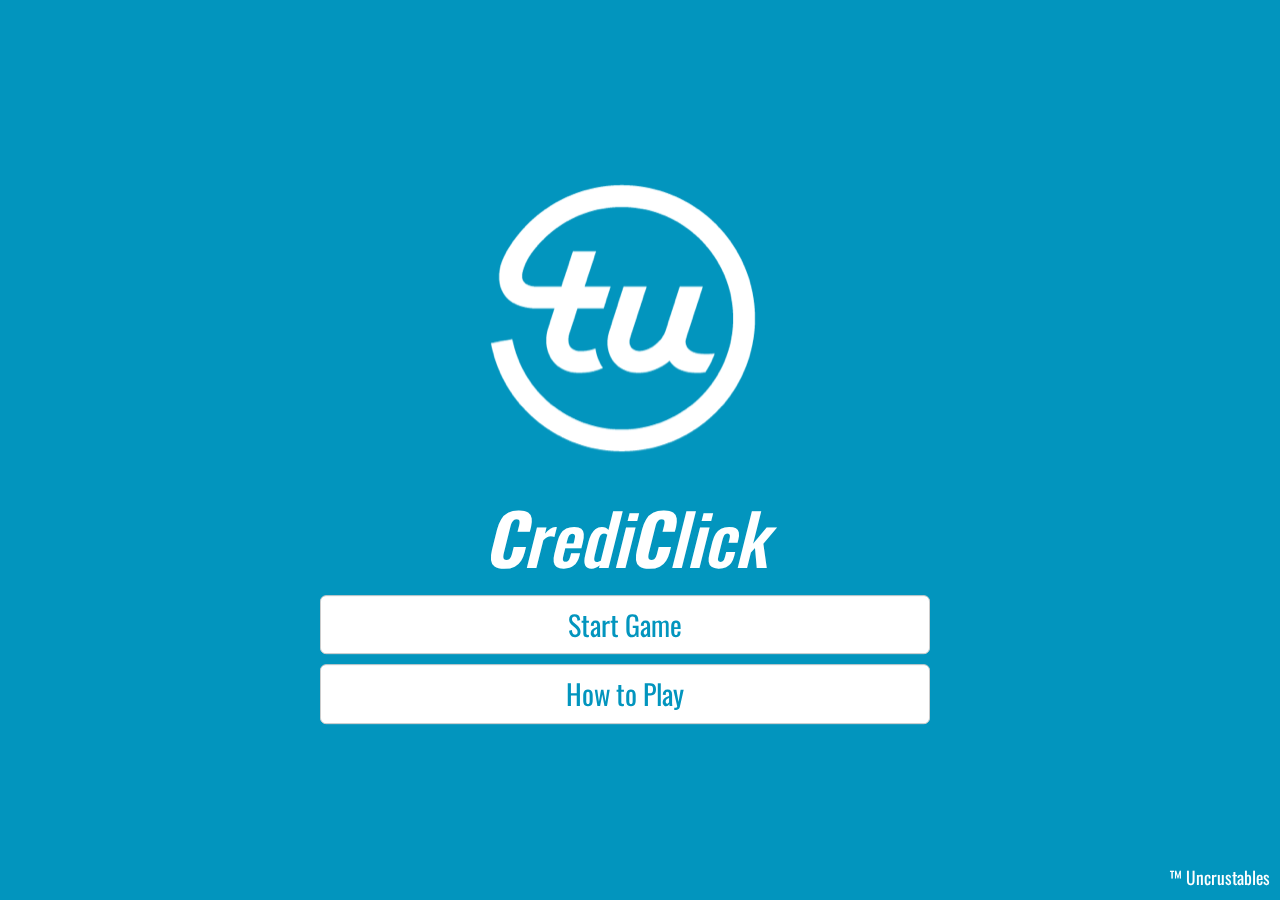
<file: index.html>
<!DOCTYPE html>

<html>
<head>
	<title>Tile Game</title>
	<!-- Mobile first meta tag. -->
	<meta name="viewport" content="width=device-width, initial-scale=1, user-scalable=no" >

	<link rel='shortcut icon' href='favicon.ico' type='image/x-icon'/ > 
	<meta name="viewport" content="width=device-width">
	<meta charset="UTF-8">
	
	<link rel="stylesheet" type="text/css" href="menu_style.css" />
	<link rel="stylesheet" type="text/css" href="fontawesome/css/font-awesome.min.css">

	<script src="https://ajax.googleapis.com/ajax/libs/jquery/2.2.2/jquery.min.js"></script>
	<script src="js/table.js"></script>
	<script src="js/menu.js"></script>
	<link rel="stylesheet" href="./bootstrap-3.3.6-dist/css/bootstrap.min.css" />
		<link rel="stylesheet" href="./bootstrap-3.3.6-dist/css/bootstrap.min.css" />
	<script src="./bootstrap-3.3.6-dist/js/bootstrap.min.js"></script>
	<link rel="stylesheet" type="text/css" href="style.css" />	
</head>

<body>
<div id="background" class="trans_union_blue container-fluid text-center">
	<div class='row vertical_center'>
		<div id="menu_content" class="col-xs-12">
			<!-- image-->
			<div class="col-xs-12">
				<div id="tu_icon" class="col-xs-12">
					<img  class="icon" class="img-responsive" src="./img/grey_icon.png" >
				</div>
			</div>
			<!-- title (edit this later) -->
			<div class="col-xs-12">
				<div id="game_title_container" class="col-xs-12">
						<h1 id="game_title" class="col-xs-12">
						<i><b>C</b>redi<b>C</b>lick</i>
						</h1>
				</div>
			</div>

			<!-- game start button -->
			<div class="col-xs-12">
				<div id="button_container">
					<button  id="start_game_btn" type="submit" class="btn btn-default btn-lg menu_button"> Start Game </button>
				</div>
			</div>

			<!-- Buttons-->
			<div id="button_container" class="col-xs-12">
				<!-- Button trigger modal -->
				<button type="button" class="btn btn-default btn-lg menu_button"  data-toggle="modal" data-target="#how-to-modal">
				  How to Play
				</button>
			</div>
		</div>
	</div>

<!-- CHAPTER MENU -->
	<div id="chapter_menu" class="container-fluid" style="display:none;" >
		<div class="row">
			<div class="col-xs-12">
				<div class="col-xs-12">
					<img  id="chapters_icon" class="icon img-responsive" src="./img/grey_icon.png" >
				</div>
			</div>
		</div>
	</div>
	<br>
	<br>
	<br>
	<br>

	<br>
	<br>
	<br>
	</div>
	</div>

	<!-- Modal -->
	<div class="modal fade" id="how-to-modal" tabindex="-1" role="dialog" aria-labelledby="how_to_modal_label">
	  <div class="modal-dialog" role="document">
	    <div class="modal-content">
		      <div class="modal-header">
		      	<button id="close_modal" type="button" class="close" data-dismiss="modal" aria-label="Close"><span aria-hidden="true">&times;</span></button>
		      	<h1 class="modal-title"> How To Play </h1>
		      </div>
	    </div>
	  </div>
	</div>
	<div id="game_board" class="container center_vertical" style="display: none;">
		<div class="row">
			<div class="col-sm-12">
				<img class="hidden-xs small_img" src="img/blue_icon.png">
				<h1 class="text-primary">
					<strong class="big_txt">Chapter <span id="gameNumber">1</span><span id="gameTimer"class="pull-right text-danger">0</span></strong>
				</h1>
			</div>
		</div>
		<br>
		<div class="row">
			<div class="col-xs-12 col-md-8">
				<center>
					<table>
						<tr>
							<td class="tile" data-row="0" data-col="0"><i class="tile_icon fa"></i></td>
							<td class="tile" data-row="0" data-col="1"><i class="tile_icon fa"></i></td>
							<td class="tile" data-row="0" data-col="2"><i class="tile_icon fa"></i></td>
						</tr>
						<tr>
							<td class="tile" data-row="1" data-col="0"><i class="tile_icon fa"></i></td>
							<td class="tile" data-row="1" data-col="1"><i class="tile_icon fa"></i></td>
							<td class="tile" data-row="1" data-col="2"><i class="tile_icon fa"></i></td>
						</tr>
						<tr>
							<td class="tile" data-row="2" data-col="0"><i class="tile_icon fa"></i></td>
							<td class="tile" data-row="2" data-col="1"><i class="tile_icon fa"></i></td>
							<td class="tile" data-row="2" data-col="2"><i class="tile_icon fa"></i></td>
						</tr>
					</table>
					<button class="btn btn-warning btn-lg" onclick="showHint()">I Need a Hint!</button>
					<br><br>
					<div id="hintBox" class="text-center"></div>
				</center>
				<br>
				<div class="visible-xs visible-sm">
					<div class="row">
						<div class="col-xs-1 col-xs-offset-1">
							<div class="side_tile"><i class="fa tracker" data-rank="0"></i></div>
						</div>
						<div class="col-xs-1 col-xs-offset-1">
							<div class="side_tile"><i class="fa tracker" data-rank="1"></i></div>
						</div>
						<div class="col-xs-1 col-xs-offset-1">
							<div class="side_tile"><i class="fa tracker" data-rank="2"></i></div>
						</div>
						<div class="col-xs-1 col-xs-offset-1">
							<div class="side_tile"><i class="fa tracker" data-rank="3"></i></div>
						</div>
						<div class="col-xs-1 col-xs-offset-1">
							<div class="side_tile"><i class="fa tracker" data-rank="4"></i></div>
						</div>
					</div>
					<br>
					<div class="row">
						<div class="col-xs-1 col-xs-offset-1">
							<div class="side_tile"><i class="fa tracker" data-rank="5"></i></div>
						</div>
						<div class="col-xs-1 col-xs-offset-1">
							<div class="side_tile"><i class="fa tracker" data-rank="6"></i></div>
						</div>
						<div class="col-xs-1 col-xs-offset-1">
							<div class="side_tile"><i class="fa tracker" data-rank="7"></i></div>
						</div>
						<div class="col-xs-1 col-xs-offset-1">
							<div class="side_tile"><i class="fa tracker" data-rank="8"></i></div>
						</div>
					</div>
				</div>
			</div>
			<div class="hidden-xs hidden-sm">
				<div class="col-sm-2">
					<div class="side_tile"><i class="fa tracker" data-rank="0"></i></div><br>
					<div class="side_tile"><i class="fa tracker" data-rank="1"></i></div><br>
					<div class="side_tile"><i class="fa tracker" data-rank="2"></i></div><br>
					<div class="side_tile"><i class="fa tracker" data-rank="3"></i></div><br>
					<div class="side_tile"><i class="fa tracker" data-rank="4"></i></div>
				</div>
				<div class="col-sm-2">
					<div class="side_tile"><i class="fa tracker" data-rank="5"></i></div><br>
					<div class="side_tile"><i class="fa tracker" data-rank="6"></i></div><br>
					<div class="side_tile"><i class="fa tracker" data-rank="7"></i></div><br>
					<div class="side_tile"><i class="fa tracker" data-rank="8"></i></div>
				</div>
			</div>
		</div>
	</div>

	<div class="modal fade" id="game-over-modal" tabindex="-1" role="dialog" aria-labelledby="game_over_modal_label">
	  <div class="modal-dialog" role="document">
	    <div class="modal-content">
		      <div class="modal-header">
		      	<button id="close_modal" type="button" class="close" data-dismiss="modal" aria-label="Close"><span aria-hidden="true">&times;</span></button>
		      	<h1 class="modal-title" > 
		      	Final Score <b id="total_final"> 0
		      	  </b></h1>
		      </div>
		      <div class="modal-body">
		      <p id="modal_results">
		      	<h2>clicks Incorrect:  <b id="incorrect">0</b> </h2> 
		      	<h2>Time Taken:  <b id="time_taken"> 0  sec </b> </h2> 
		      	</br>
		      	</br>
		      	<h1>Simulator Summary</h1>
		      	<hr>
		      	<h3> Initial Credit: <b id="initial_credit"> 710 </b>
		      	<h3> Final Credit: <b class="final_score"> 810 </b></h3>
		      	<div id="icon_results" class="container-fluid">
		      	</div>
"
		      	<div id="done_with_modal" class="container-fluid">
		      	<p> You did alright! You can find out more about how to help your credit score at Transunion.com </p>
		      		<div class="col-xs-6">
						<button  id="home_butotn" type="submit"  data-dismiss="modal" class="btn btn-default btn-lg menu_button"> Home </button>
		      		 </div>
		      		 <div class="col-xs-6">
						<form action="http://www.transunion.com">
  						  <input type="submit" class="btn btn-default btn-lg menu_button" value="TransUnion">
						</form>
		      		 </div>
		      	</div>
		      </p>

		      	


		      </div>
	    </div>
	  </div>
	</div>
	<button type="button" id="game_over_button" class="btn btn-default btn-lg menu_button"  data-toggle="modal" data-target="#game-over-modal" style="display:none;">
	</button>

	<p id="ournames" style="color: white; ">
	™ Uncrustables
	</p>
</body>

</html>
</file>
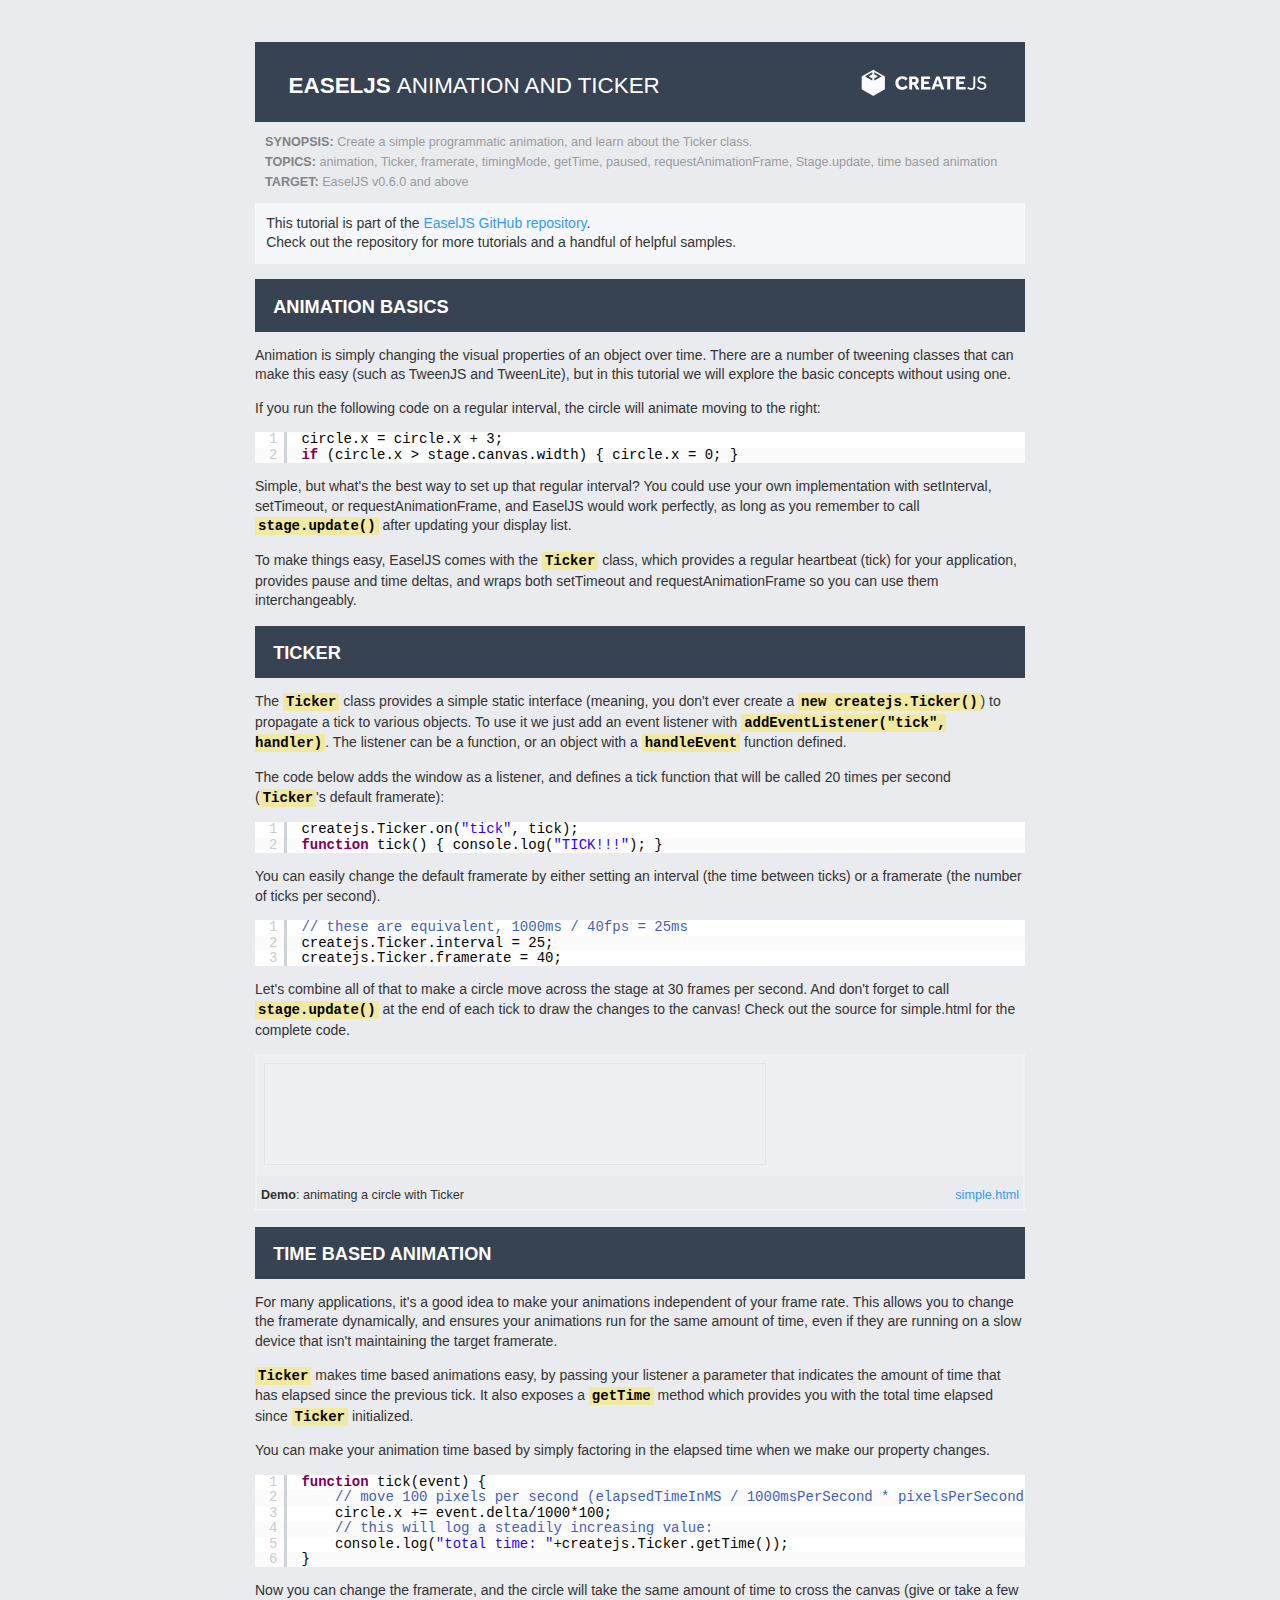
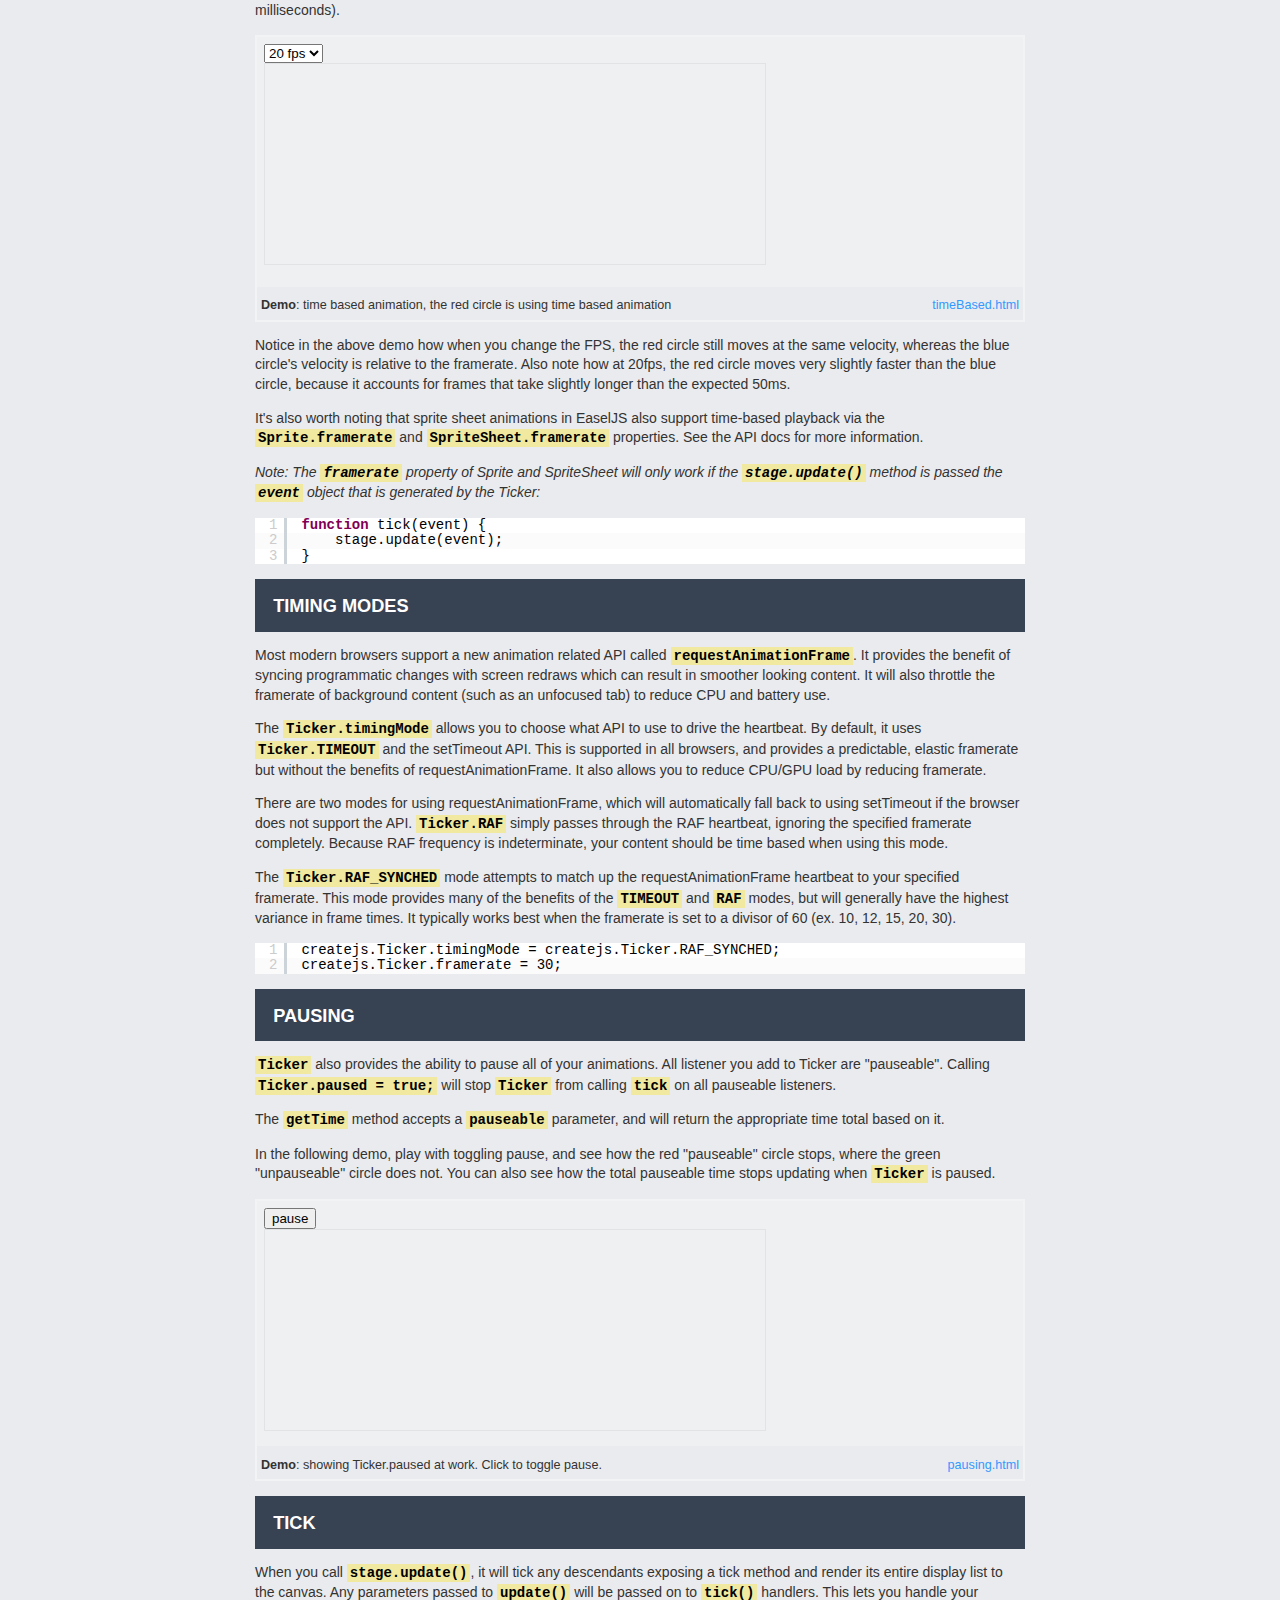
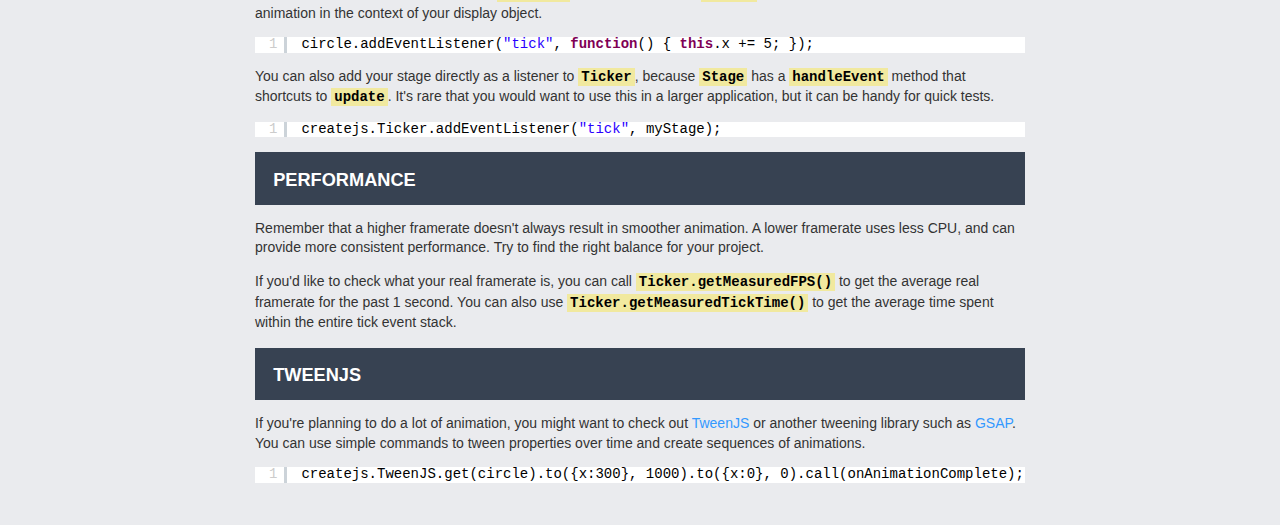
<file: EaselJS-master/tutorials/Animation and Ticker/index.html>
<!DOCTYPE html>
<html>
<head>
	<meta http-equiv="Content-Type" content="text/html; charset=UTF-8">
	<title>EaselJS Tutorial: Animation and Ticker</title>
	<link href="../../_assets/css/shared.css" rel="stylesheet" type="text/css">
	<link href="../_shared/tutorial.css" rel="stylesheet" type="text/css">
	<script src="../_shared/tutorial.js"></script>
	
	<!-- SyntaxHighlighter-->
	<script src="../_shared/SyntaxHighlighter/shCore.js"></script>
	<script src="../_shared/SyntaxHighlighter/shBrushJScript.js"></script>
	<script src="../_shared/SyntaxHighlighter/shBrushXml.js"></script>
	<link href="../_shared/SyntaxHighlighter/shCore.css" rel="stylesheet" type="text/css">
	<link href="../_shared/SyntaxHighlighter/shThemeCreateJS.css" rel="stylesheet" type="text/css">
</head>
	
<body onload="initTutorial();">
	<article>
		<header>
			<h1>EaselJS <em>Animation and Ticker</em></h1>
			<p>
				<strong>Synopsis:</strong> Create a simple programmatic animation, and learn about the Ticker class.<br>
				<strong>Topics:</strong> animation, Ticker, framerate, timingMode, getTime, paused,
				requestAnimationFrame, Stage.update, time based animation<br/>
				<strong>Target:</strong> EaselJS v0.6.0 and above
			</p>
		</header>
		<p class="highlight">
			This tutorial is part of the <a href="https://github.com/CreateJS/EaselJS/" target="_blank">EaselJS GitHub
			repository</a>.<br />
			Check out the repository for more tutorials and a handful of helpful samples.
		</p>


		<section>
			<header>
				<h2>Animation Basics</h2>
			</header>
			<p>
				Animation is simply changing the visual properties of an object over time. There are a number of
				tweening classes that can make this easy (such as TweenJS and TweenLite), but in this tutorial we will
				explore the basic concepts without using one.
			</p>
			<p>
				If you run the following code on a regular interval, the circle will animate moving to the right:
			</p>
			<textarea class="brush: js;" readonly>
circle.x = circle.x + 3;
if (circle.x > stage.canvas.width) { circle.x = 0; }
			</textarea>
			<p>
				Simple, but what's the best way to set up that regular interval? You could use your own implementation
				with setInterval, setTimeout, or requestAnimationFrame, and EaselJS would work perfectly, as long as you
				remember to call <code>stage.update()</code> after updating your display list.
			</p>
			<p>
				To make things easy, EaselJS comes with the <code>Ticker</code> class, which provides a regular
				heartbeat (tick) for your application, provides pause and time deltas, and wraps both setTimeout and
				requestAnimationFrame so you can use them interchangeably.
			</p>
		</section>
		
		<section>
			<header>
				<h2>Ticker</h2>
			</header>
			<p>
				The <code>Ticker</code> class provides a simple static interface (meaning, you don't ever create a
				<code>new createjs.Ticker()</code>) to propagate a tick to various objects. To use it we just add an
				event listener with <code>addEventListener("tick", handler)</code>. The listener can be a function, or
				an object with a <code>handleEvent</code> function defined.
			</p>
			<p>
				The code below adds the window as a listener, and defines a tick function that will be called 20 times
				per second (<code>Ticker</code>'s default framerate):
			<textarea class="brush: js;" readonly>
createjs.Ticker.on("tick", tick);
function tick() { console.log("TICK!!!"); }
			</textarea>
			<p>
				You can easily change the default framerate by either setting an interval (the time between ticks) or a
			framerate (the number of ticks per second).
			</p>
			<textarea class="brush: js;" readonly>
// these are equivalent, 1000ms / 40fps = 25ms
createjs.Ticker.interval = 25;
createjs.Ticker.framerate = 40;
			</textarea>
			<p>
				Let's combine all of that to make a circle move across the stage at 30 frames per second. And don't
				forget to call <code>stage.update()</code> at the end of each tick to draw the changes to the canvas!
				Check out the source for simple.html for the complete code.
			</p>
			<iframe src="simple.html" class="demo" data-description="animating a circle with Ticker" width="100%" height="120px"></iframe>
		</section>
		
		<section>
			<header>
				<h2>Time based animation</h2>
			</header>
			<p>
				For many applications, it's a good idea to make your animations independent of your frame rate. This
				allows you to change the framerate dynamically, and ensures your animations run for the same amount of
				time, even if they are running on a slow device that isn't maintaining the target framerate.
			</p>
			<p>
				<code>Ticker</code> makes time based animations easy, by passing your listener a parameter that
				indicates the amount of time that has elapsed since the previous tick. It also exposes a <code>getTime</code>
				method which provides you with the total time elapsed since <code>Ticker</code> initialized.
			</p>
				You can make your animation time based by simply factoring in the elapsed time when we make our property
			changes.
			<textarea class="brush: js;" readonly>
function tick(event) {
	// move 100 pixels per second (elapsedTimeInMS / 1000msPerSecond * pixelsPerSecond):
	circle.x += event.delta/1000*100;
	// this will log a steadily increasing value:
	console.log("total time: "+createjs.Ticker.getTime());
}
			</textarea>
			<p>
				Now you can change the framerate, and the circle will take the same amount of time to cross the canvas
				(give or take a few milliseconds).
			</p>
			<iframe src="timeBased.html" class="demo" data-description="time based animation, the red circle is using time based animation" width="100%" height="250px"></iframe>
			<p>
				Notice in the above demo how when you change the FPS, the red circle still moves at the same velocity,
				whereas the blue circle's velocity is relative to the framerate. Also note how at 20fps, the red circle
				moves very slightly faster than the blue circle, because it accounts for frames that take slightly
				longer than the expected 50ms.
			</p>
			<p>
				It's also worth noting that sprite sheet animations in EaselJS also support time-based playback via the
				<code>Sprite.framerate</code> and <code>SpriteSheet.framerate</code> properties. See the API docs for
				more information.
			</p>
			<p>
				<em>Note: The <code>framerate</code> property of Sprite and SpriteSheet will only work if the <code>stage.update()</code>
				method is passed the <code>event</code> object that is generated by the Ticker:</em>
				<textarea class="brush: js;" readonly>
				function tick(event) {
					stage.update(event);
				}
				</textarea>
			</p>
		</section>
		
		<section>
			<header>
				<h2>Timing Modes</h2>
			</header>
			<p>
				Most modern browsers support a new animation related API called <code>requestAnimationFrame</code>. It
				provides the benefit of syncing programmatic changes with screen redraws which can result in smoother
				looking content. It will also throttle the framerate of background content (such as an unfocused tab) to
				reduce CPU and battery use.
			</p>
			<p>
				The <code>Ticker.timingMode</code> allows you to choose what API to use to drive the heartbeat. By
				default, it uses <code>Ticker.TIMEOUT</code> and the setTimeout API. This is supported in all browsers,
				and provides a predictable, elastic framerate but without the benefits of requestAnimationFrame. It also
				allows you to reduce CPU/GPU load by reducing framerate.
			</p>
			<p>
				There are two modes for using requestAnimationFrame, which will automatically fall back to using
				setTimeout if the browser does not support the API. <code>Ticker.RAF</code> simply passes through the
				RAF heartbeat, ignoring the specified framerate completely. Because RAF frequency is indeterminate, your
				content should be time based when using this mode.
			</p>
			<p>
				The <code>Ticker.RAF_SYNCHED</code> mode attempts to match up the requestAnimationFrame heartbeat to
				your specified framerate. This mode provides many of the benefits of the <code>TIMEOUT</code> and
				<code>RAF</code> modes, but will generally have the highest variance in frame times. It typically works
				best when the framerate is set to a divisor of 60 (ex. 10, 12, 15, 20, 30).
			</p>
			<textarea class="brush: js;" readonly>
createjs.Ticker.timingMode = createjs.Ticker.RAF_SYNCHED;
createjs.Ticker.framerate = 30;
			</textarea>
		</section>
			
		<section>
			<header>
				<h2>Pausing</h2>
			</header>
			<p>
				<code>Ticker</code> also provides the ability to pause all of your animations. All listener you add to
				Ticker are "pauseable". Calling <code>Ticker.paused = true;</code> will stop <code>Ticker</code> from
				calling <code>tick</code> on all pauseable listeners.
			</p>
			<p>
				The <code>getTime</code> method accepts a <code>pauseable</code> parameter, and will return the
				appropriate time total based on it.
			</p>
			<p>
				In the following demo, play with toggling pause, and see how the red "pauseable" circle stops, where the
				green "unpauseable" circle does not. You can also see how the total pauseable time stops updating when
				<code>Ticker</code> is paused.
			</p>
			<iframe src="pausing.html" class="demo" data-description="showing Ticker.paused at work. Click to toggle pause." width="100%" height="245px"></iframe>
		</section>
		
		<section>
			<header>
				<h2>Tick</h2>
			</header>
			<p>
				When you call <code>stage.update()</code>, it will tick any descendants exposing a tick method and
				render its entire display list to the canvas. Any parameters passed to <code>update()</code> will be
				passed on to <code>tick()</code> handlers. This lets you handle your animation in the context of your
				display object.
			</p>
			<textarea class="brush: js;" readonly>
circle.addEventListener("tick", function() { this.x += 5; });
			</textarea>
			<p>
				You can also add your stage directly as a listener to <code>Ticker</code>, because <code>Stage</code>
                has a <code>handleEvent</code> method that shortcuts to <code>update</code>. It's rare that you would
                want to use this in a larger application, but it can be handy for quick tests.
			</p>
			<textarea class="brush: js;" readonly>
createjs.Ticker.addEventListener("tick", myStage);
			</textarea>
		</section>
		
		<section>
			<header>
				<h2>Performance</h2>
			</header>
			<p>
				Remember that a higher framerate doesn't always result in smoother animation. A lower framerate uses
				less CPU, and can provide more consistent performance. Try to find the right balance for your project.
			</p>
			<p>
				If you'd like to check what your real framerate is, you can call <code>Ticker.getMeasuredFPS()</code> to
				get the average real framerate for the past 1 second. You can also use <code>Ticker.getMeasuredTickTime()</code>
				to get the average time spent within the entire tick event stack.
			</p>
		</section>
		
		<section>
			<header>
				<h2>TweenJS</h2>
			</header>
			<p>
				If you're planning to do a lot of animation, you might want to check out <a href="http://tweenjs.com"/>TweenJS</a>
				or another tweening library such as <a href="http://greensock.com/gsap">GSAP</a>. You can use simple
				commands to tween properties over time and create sequences of animations.
			</p>
			<textarea class="brush: js;" readonly>
createjs.TweenJS.get(circle).to({x:300}, 1000).to({x:0}, 0).call(onAnimationComplete);
			</textarea>
		</section>
		
	</article>
</body>
</html>
</file>
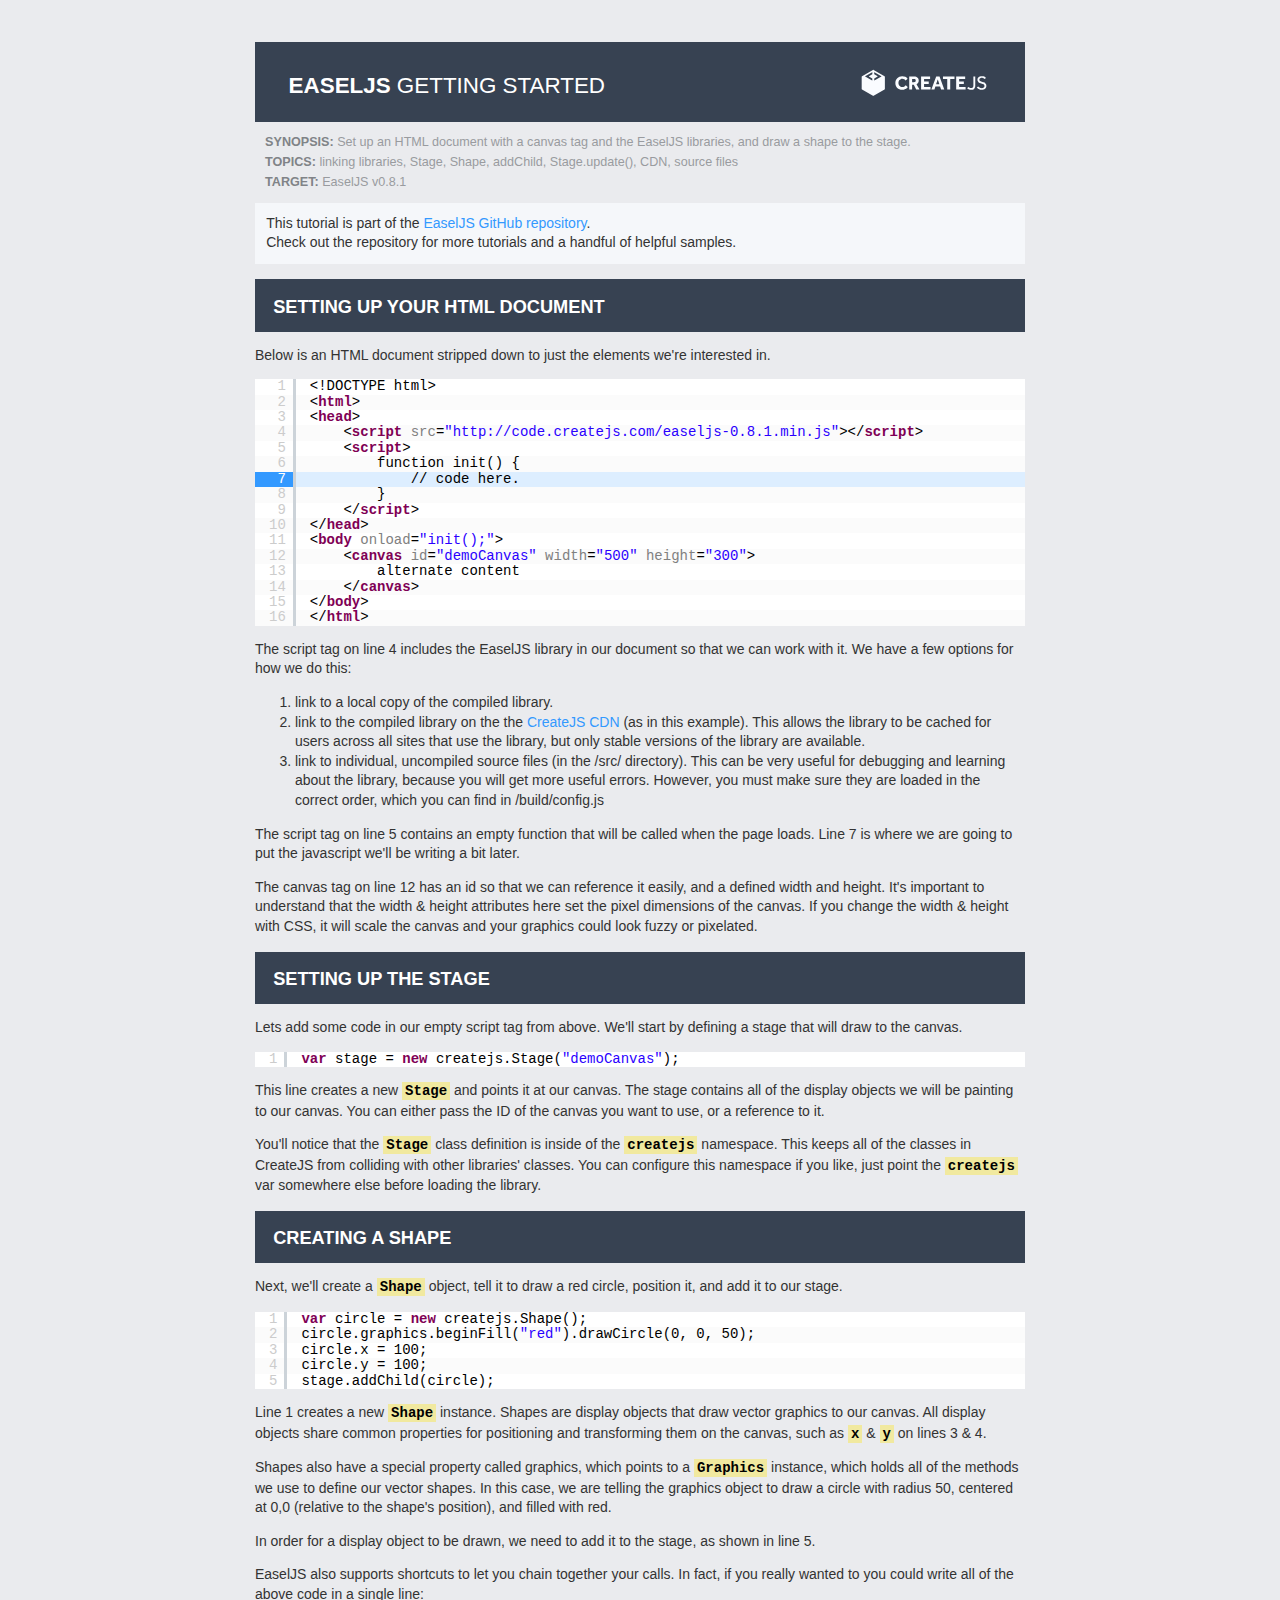
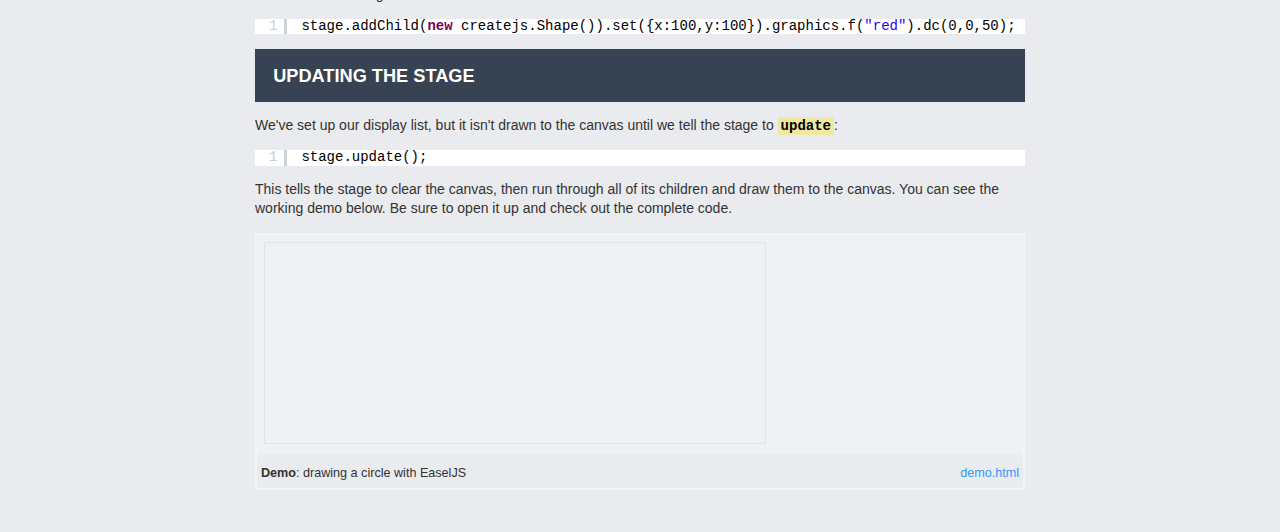
<file: EaselJS-master/tutorials/Getting Started/index.html>
<!DOCTYPE html>
<html>
<head>
	<meta http-equiv="Content-Type" content="text/html; charset=UTF-8">
	<title>EaselJS Tutorial: Getting Started</title>
	<link href="../../_assets/css/shared.css" rel="stylesheet" type="text/css">
	<link href="../_shared/tutorial.css" rel="stylesheet" type="text/css">
	<script src="../_shared/tutorial.js"></script>
	
	<!-- SyntaxHighlighter-->
	<script src="../_shared/SyntaxHighlighter/shCore.js"></script>
	<script src="../_shared/SyntaxHighlighter/shBrushJScript.js"></script>
	<script src="../_shared/SyntaxHighlighter/shBrushXml.js"></script>
	<link href="../_shared/SyntaxHighlighter/shCore.css" rel="stylesheet" type="text/css">
	<link href="../_shared/SyntaxHighlighter/shThemeCreateJS.css" rel="stylesheet" type="text/css">
</head>
	
<body onload="initTutorial();">
	<article>
		<header>
			<h1>EaselJS <em>Getting Started</em></h1>
			<p>
				<strong>Synopsis:</strong> Set up an HTML document with a canvas tag and the EaselJS libraries, and draw a shape to the stage.<br>
				<strong>Topics:</strong> linking libraries, Stage, Shape, addChild, Stage.update(), CDN, source files<br>
				<strong>Target:</strong> EaselJS v0.8.1
			</p>
		</header>
		<p class="highlight">
			This tutorial is part of the <a href="https://github.com/CreateJS/EaselJS/" target="_blank">EaselJS GitHub repository</a>.<br />
			Check out the repository for more tutorials and a handful of helpful samples.
		</p>

		<section>
			<header>
				<h2>Setting up your html document</h2>
			</header>
			<p>
				Below is an HTML document stripped down to just the elements we're interested in.
			</p>
			<textarea class="brush: xml; highlight: [7];" readonly>
<!DOCTYPE html>
<html>
<head>
	<script src="http://code.createjs.com/easeljs-0.8.1.min.js"></script>
	<script>
		function init() {
			// code here.
		}
	</script>
</head>
<body onload="init();">
	<canvas id="demoCanvas" width="500" height="300">
		alternate content
	</canvas>
</body>
</html>
			</textarea>
			<p>
				The script tag on line 4 includes the EaselJS library in our document so that we can work with it. We have a few options for how we do this:<ol>
				<li> link to a local copy of the compiled library.</li>
				<li> link to the compiled library on the the <a href="http://code.createjs.com">CreateJS CDN</a> (as in this example). This allows the library to be cached for users across all sites that use the library, but only stable versions of the library are available.</li>
				<li> link to individual, uncompiled source files (in the /src/ directory). This can be very useful for debugging and learning about the library, because you will get more useful errors. However, you must make sure they are loaded in the correct order, which you can find in /build/config.js</li>
				</ol>
			</p>
			<p>
				The script tag on line 5 contains an empty function that will be called when the page loads. Line 7 is where we are going to put the javascript we'll be writing a bit later.
			</p>
			<p>
				The canvas tag on line 12 has an id so that we can reference it easily, and a defined width and height. It's important to understand that the width & height attributes here set the pixel dimensions of the canvas. If you change the width & height with CSS, it will scale the canvas and your graphics could look fuzzy or pixelated.
			</p>
		</section>
		
		<section>
			<header>
				<h2>Setting up the stage</h2>
			</header>
			<p>
				Lets add some code in our empty script tag from above. We'll start by defining a stage that will draw to the canvas.</p>
			</p>
			<textarea class="brush: js;" readonly>
var stage = new createjs.Stage("demoCanvas");
			</textarea>
			<p>
				This line creates a new <code>Stage</code> and points it at our canvas. The stage contains all of the display objects we will be painting to our canvas. You can either pass the ID of the canvas you want to use, or a reference to it.
			</p>
			<p>
			You'll notice that the <code>Stage</code> class definition is inside of the <code>createjs</code> namespace. This keeps all of the classes in CreateJS from colliding with other libraries' classes. You can configure this namespace if you like, just point the <code>createjs</code> var somewhere else before loading the library.
			</p>
		</section>
		
		<section>
			<header>
				<h2>Creating a shape</h2>
			</header>
			<p>
				Next, we'll create a <code>Shape</code> object, tell it to draw a red circle, position it, and add it to our stage.
			</p>
			<textarea class="brush: js;" readonly>
var circle = new createjs.Shape();
circle.graphics.beginFill("red").drawCircle(0, 0, 50);
circle.x = 100;
circle.y = 100;
stage.addChild(circle);
			</textarea>
			<p>
				Line 1 creates a new <code>Shape</code> instance. Shapes are display objects that draw vector graphics to our canvas. All display objects share common properties for positioning and transforming them on the canvas, such as <code>x</code> & <code>y</code> on lines 3 & 4.
			</p><p>	
				Shapes also have a special property called graphics, which points to a <code>Graphics</code> instance, which holds all of the methods we use to define our vector shapes. In this case, we are telling the graphics object to draw a circle with radius 50, centered at 0,0 (relative to the shape's position), and filled with red.
			</p><p>
				In order for a display object to be drawn, we need to add it to the stage, as shown in line 5.
			</p><p>
				EaselJS also supports shortcuts to let you chain together your calls. In fact, if you really wanted to you could write all of the above code in a single line:
			</p>
			<textarea class="brush: js;" readonly>
stage.addChild(new createjs.Shape()).set({x:100,y:100}).graphics.f("red").dc(0,0,50);
			</textarea>
		</section>	
			
		<section>
			<header>
				<h2>Updating the stage</h2>
			</header>
			<p>
				We've set up our display list, but it isn't drawn to the canvas until we tell the stage to <code>update</code>:
			</p>
			<textarea class="brush: js;" readonly>
stage.update();
			</textarea>
			<p>
				This tells the stage to clear the canvas, then run through all of its children and draw them to the canvas. You can see the working demo below. Be sure to open it up and check out the complete code.
			</p>
			<iframe src="demo.html" class="demo" data-description="drawing a circle with EaselJS" width="100%" height="220px"></iframe>
		</section>
		
	</article>
</body>
</html>
</file>
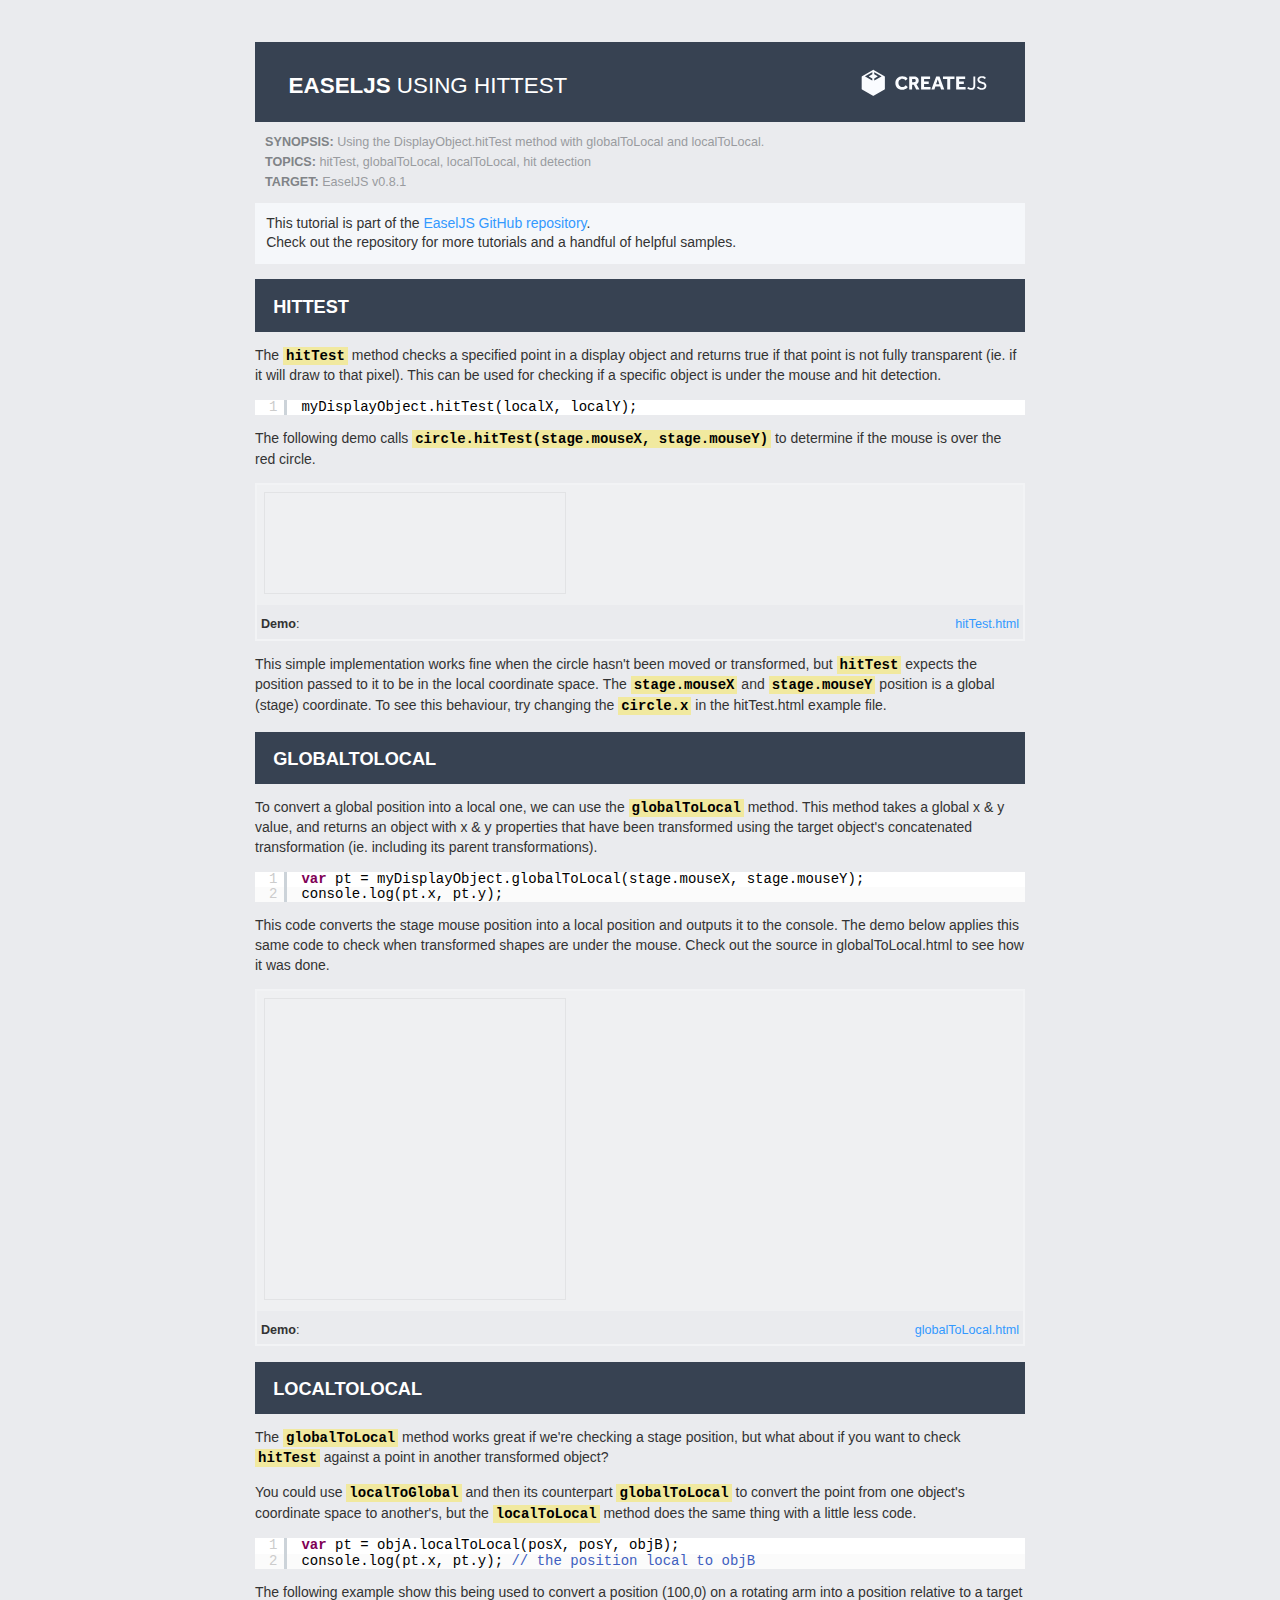
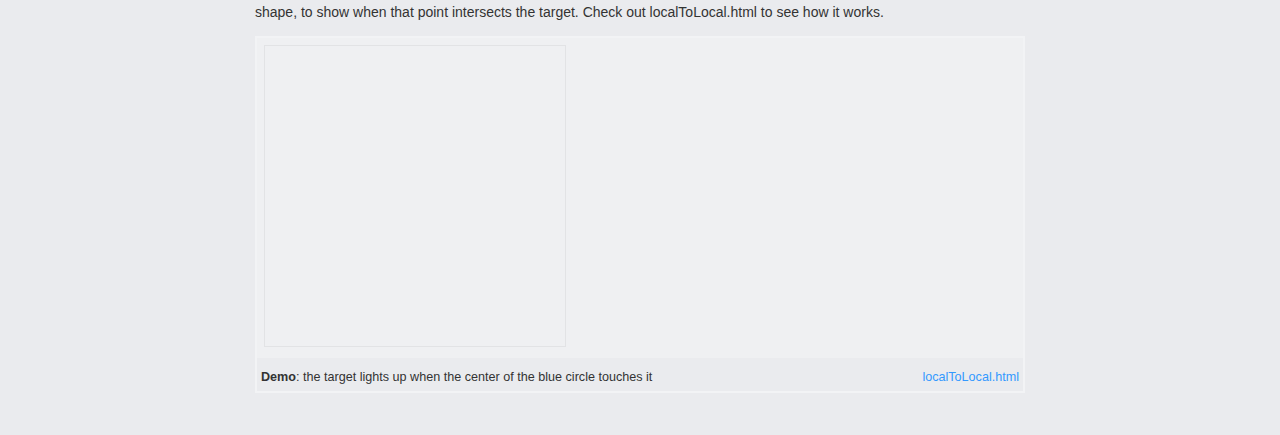
<file: EaselJS-master/tutorials/HitTest/index.html>
<!DOCTYPE html>
<html>
<head>
	<meta http-equiv="Content-Type" content="text/html; charset=UTF-8">
	<title>EaselJS Tutorial: Using hitTest</title>
	<link href="../../_assets/css/shared.css" rel="stylesheet" type="text/css">
	<link href="../_shared/tutorial.css" rel="stylesheet" type="text/css">
	<script src="../_shared/tutorial.js"></script>
	
	<!-- SyntaxHighlighter-->
	<script src="../_shared/SyntaxHighlighter/shCore.js"></script>
	<script src="../_shared/SyntaxHighlighter/shBrushJScript.js"></script>
	<script src="../_shared/SyntaxHighlighter/shBrushXml.js"></script>
	<link href="../_shared/SyntaxHighlighter/shCore.css" rel="stylesheet" type="text/css">
	<link href="../_shared/SyntaxHighlighter/shThemeCreateJS.css" rel="stylesheet" type="text/css">
</head>
	
<body onload="initTutorial();">
	<article>
		<header>
			<h1>EaselJS <em>Using HitTest</em></h1>
			<p>
				<strong>Synopsis:</strong> Using the DisplayObject.hitTest method with globalToLocal and localToLocal.<br>
				<strong>Topics:</strong> hitTest, globalToLocal, localToLocal, hit detection<br>
				<strong>Target:</strong> EaselJS v0.8.1
			</p>
		</header>
		<p class="highlight">
			This tutorial is part of the <a href="https://github.com/CreateJS/EaselJS/" target="_blank">EaselJS GitHub repository</a>.<br />
			Check out the repository for more tutorials and a handful of helpful samples.
		</p>

		<section>
			<header>
				<h2>hitTest</h2>
			</header>
			<p>
				The <code>hitTest</code> method checks a specified point in a display object and returns true if that point is not fully transparent (ie. if it will draw to that pixel). This can be used for checking if a specific object is under the mouse and hit detection.
			</p>
			<textarea class="brush: js;" readonly>
myDisplayObject.hitTest(localX, localY);
			</textarea>
			<p>
				The following demo calls <code>circle.hitTest(stage.mouseX, stage.mouseY)</code> to determine if the mouse is over the red circle.
			</p>
			<iframe src="hitTest.html" class="demo" longdesc="mouse over the circle to see hitTest in action" width="100%" height="120px"></iframe>
			<p>
				This simple implementation works fine when the circle hasn't been moved or transformed, but <code>hitTest</code> expects the position passed to it to be in the local coordinate space. The <code>stage.mouseX</code> and <code>stage.mouseY</code> position is a global (stage) coordinate. To see this behaviour, try changing the <code>circle.x</code> in the hitTest.html example file.
			</p>
		</section>
			
		<section>
			<header>
				<h2>globalToLocal</h2>
			</header>
			<p>
				To convert a global position into a local one, we can use the <code>globalToLocal</code> method. This method takes a global x & y value, and returns an object with x & y properties that have been transformed using the target object's concatenated transformation (ie. including its parent transformations).
			</p>
			<textarea class="brush: js;" readonly>
var pt = myDisplayObject.globalToLocal(stage.mouseX, stage.mouseY);
console.log(pt.x, pt.y);
			</textarea>
			<p>
				This code converts the stage mouse position into a local position and outputs it to the console. The demo below applies this same code to check when transformed shapes are under the mouse. Check out the source in globalToLocal.html to see how it was done.
			</p>
			<iframe src="globalToLocal.html" class="demo" longdesc="mouse over the circles to see globalToLocal and hitTest in action" width="100%" height="320px"></iframe>
		</section>
		
		<section>
			<header>
				<h2>localToLocal</h2>
			</header>
			<p>
				The <code>globalToLocal</code> method works great if we're checking a stage position, but what about if you want to check <code>hitTest</code> against a point in another transformed object?
			</p>
			<p>
				You could use <code>localToGlobal</code> and then its counterpart <code>globalToLocal</code> to convert the point from one object's coordinate space to another's, but the <code>localToLocal</code> method does the same thing with a little less code.
			</p>
			<textarea class="brush: js;" readonly>
var pt = objA.localToLocal(posX, posY, objB);
console.log(pt.x, pt.y); // the position local to objB
			</textarea>
			<p>
				The following example show this being used to convert a position (100,0) on a rotating arm into a position relative to a target shape, to show when that point intersects the target. Check out localToLocal.html to see how it works.
			</p>
			
			<iframe src="localToLocal.html" class="demo" data-description="the target lights up when the center of the blue circle touches it" width="100%" height="320px"></iframe>
		</section>
		
	</article>
</body>
</html>
</file>
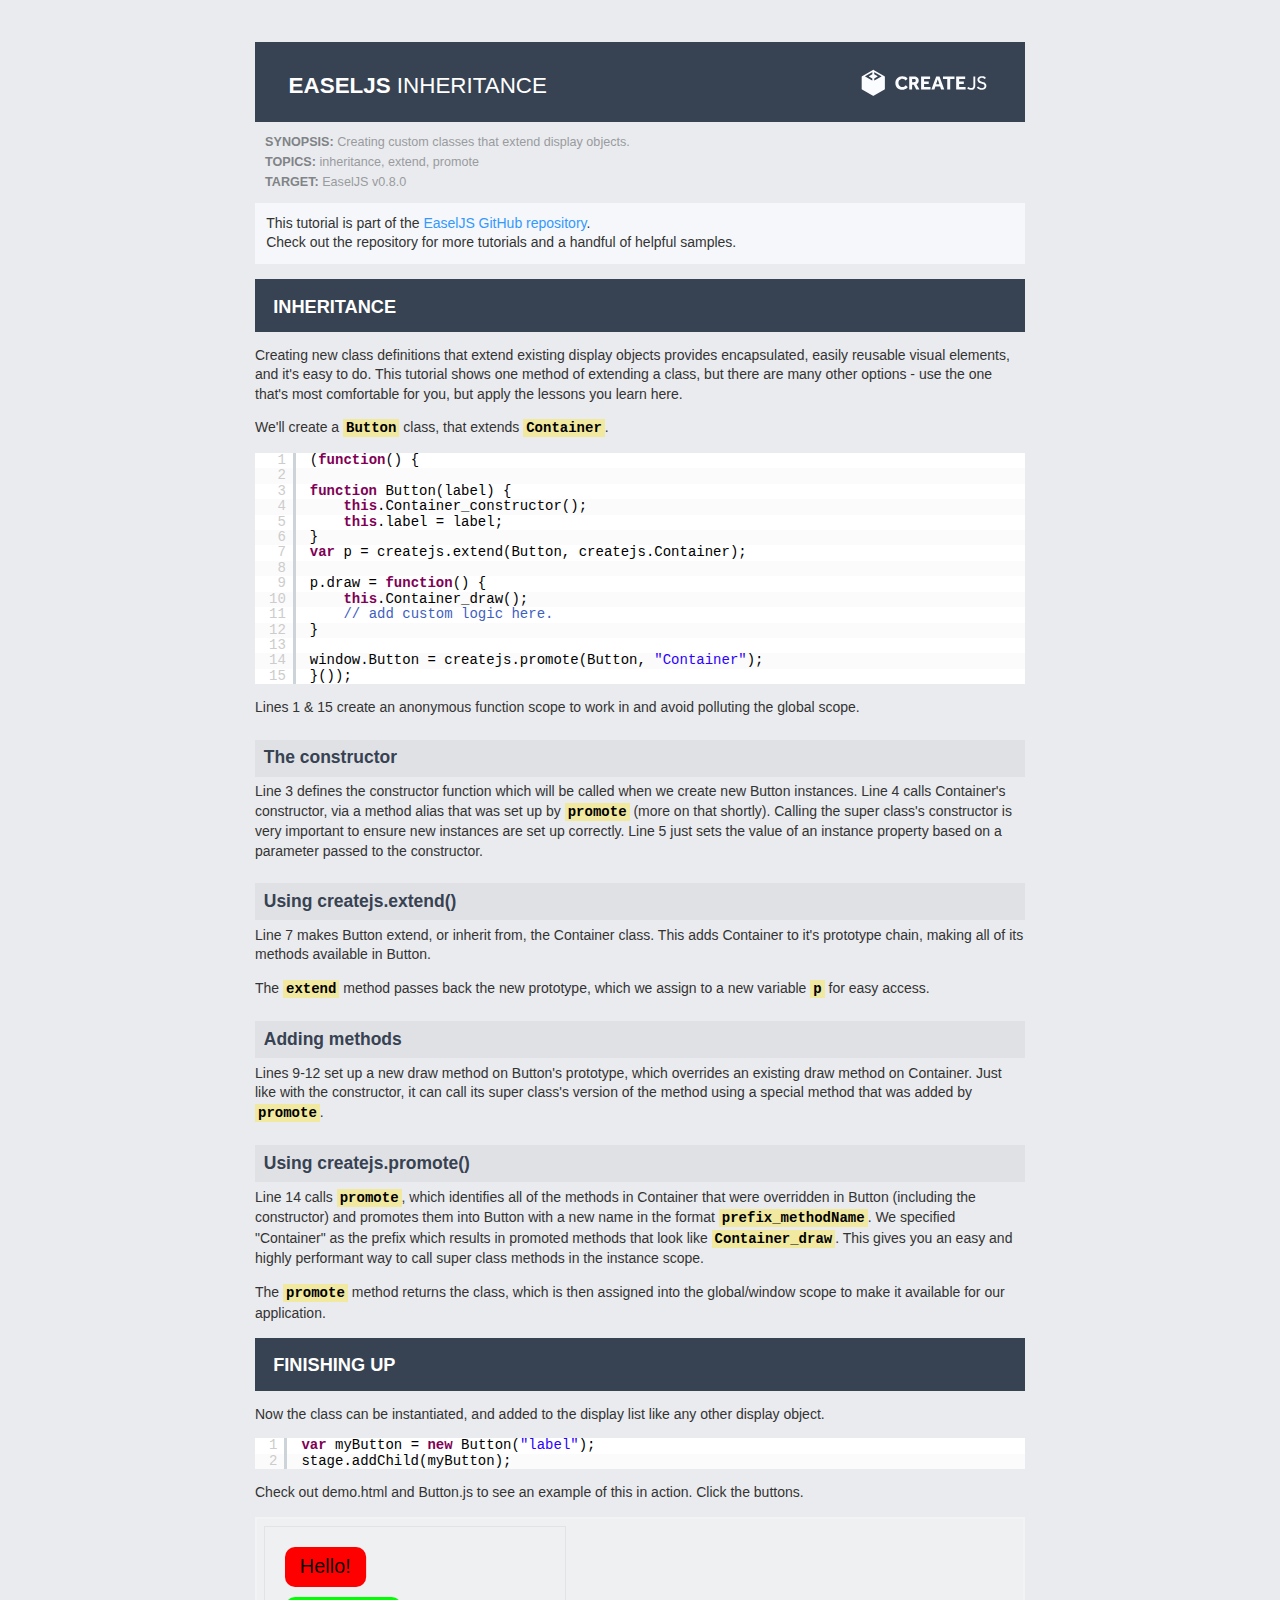
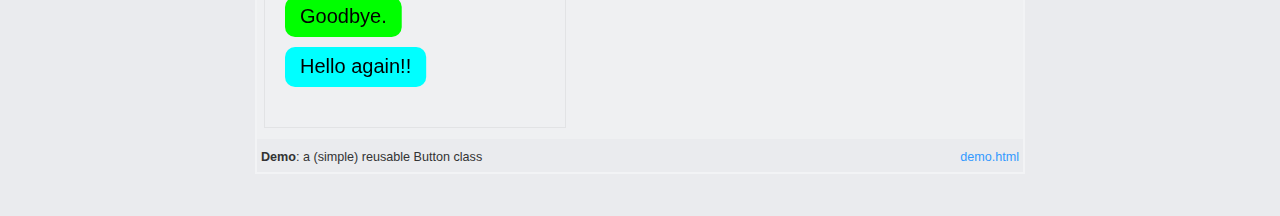
<file: EaselJS-master/tutorials/Inheritance/index.html>
<!DOCTYPE html>
<html>
<head>
	<meta http-equiv="Content-Type" content="text/html; charset=UTF-8">
	<title>EaselJS Tutorial: Inheritance</title>
	<link href="../../_assets/css/shared.css" rel="stylesheet" type="text/css">
	<link href="../_shared/tutorial.css" rel="stylesheet" type="text/css">
	<script src="../_shared/tutorial.js"></script>
	
	<!-- SyntaxHighlighter-->
	<script src="../_shared/SyntaxHighlighter/shCore.js"></script>
	<script src="../_shared/SyntaxHighlighter/shBrushJScript.js"></script>
	<script src="../_shared/SyntaxHighlighter/shBrushXml.js"></script>
	<link href="../_shared/SyntaxHighlighter/shCore.css" rel="stylesheet" type="text/css">
	<link href="../_shared/SyntaxHighlighter/shThemeCreateJS.css" rel="stylesheet" type="text/css">
</head>
	
<body onload="initTutorial();">
	<article>
		<header>
			<h1>EaselJS <em>Inheritance</em></h1>
			<p>
				<strong>Synopsis:</strong> Creating custom classes that extend display objects.<br>
				<strong>Topics:</strong> inheritance, extend, promote<br>
				<strong>Target:</strong> EaselJS v0.8.0
			</p>
		</header>
		<p class="highlight">
			This tutorial is part of the <a href="https://github.com/CreateJS/EaselJS/" target="_blank">EaselJS GitHub repository</a>.<br />
			Check out the repository for more tutorials and a handful of helpful samples.
		</p>

		<section>
			<header>
				<h2>Inheritance</h2>
			</header>
			<p>
				Creating new class definitions that extend existing display objects provides encapsulated, easily reusable visual elements, and it's easy to do. This tutorial shows one method of extending a class, but there are many other options - use the one that's most comfortable for you, but apply the lessons you learn here.
			</p>
			<p>
				We'll create a <code>Button</code> class, that extends <code>Container</code>.
			</p>
			<textarea class="brush: js;" readonly>
(function() {

function Button(label) {
	this.Container_constructor();
	this.label = label;
}
var p = createjs.extend(Button, createjs.Container);

p.draw = function() {
	this.Container_draw();
	// add custom logic here.
}

window.Button = createjs.promote(Button, "Container");
}());
			</textarea>
			<p>
				Lines 1 & 15 create an anonymous function scope to work in and avoid polluting the global scope.
			</p>
			<h3>The constructor</h3>
			<p>
				Line 3 defines the constructor function which will be called when we create new Button instances.
				Line 4 calls Container's constructor, via a method alias that was set up by <code>promote</code> (more on that shortly).
				Calling the super class's constructor is very important to ensure new instances are set up correctly.
				Line 5 just sets the value of an instance property based on a parameter passed to the constructor.
			</p>
			<h3>Using createjs.extend()</h3>
			<p>
				Line 7 makes Button extend, or inherit from, the Container class. This adds Container to it's prototype
				chain, making all of its methods available in Button.
			</p>
			<p>
				The <code>extend</code> method passes back the
				new prototype, which we assign to a new variable <code>p</code> for easy access.
			</p>
			<h3>Adding methods</h3>
			<p>
				Lines 9-12 set up a new draw method on Button's prototype, which overrides an existing draw method on Container. Just like with the
				constructor, it can call its super class's version of the method using a special method that was added by <code>promote</code>.
			</p>
			<h3>Using createjs.promote()</h3>
			<p>
				Line 14 calls <code>promote</code>, which identifies all of the methods in Container that were overridden in Button
				(including the constructor) and promotes them into Button with a new name in the format <code>prefix_methodName</code>.
				We specified "Container" as the prefix which results in promoted methods that look like <code>Container_draw</code>.
				This gives you an easy and highly performant way to call super class methods in the instance scope.
			</p>
			<p>
				The <code>promote</code> method returns the class, which is then assigned into the global/window scope to make it available for our application.
			</p>
		</section>
			
		<section>
			<header>
				<h2>Finishing up</h2>
			</header>
			<p>
				Now the class can be instantiated, and added to the display list like any other display object.
			</p>
			<textarea class="brush: js;" readonly>
var myButton = new Button("label");
stage.addChild(myButton);
			</textarea>
			<p>
				Check out demo.html and Button.js to see an example of this in action. Click the buttons.
			</p>
			
			<iframe src="demo.html" class="demo" data-description="a (simple) reusable Button class" width="100%" height="220px"></iframe>
		</section>
		
	</article>
</body>
</html>
</file>
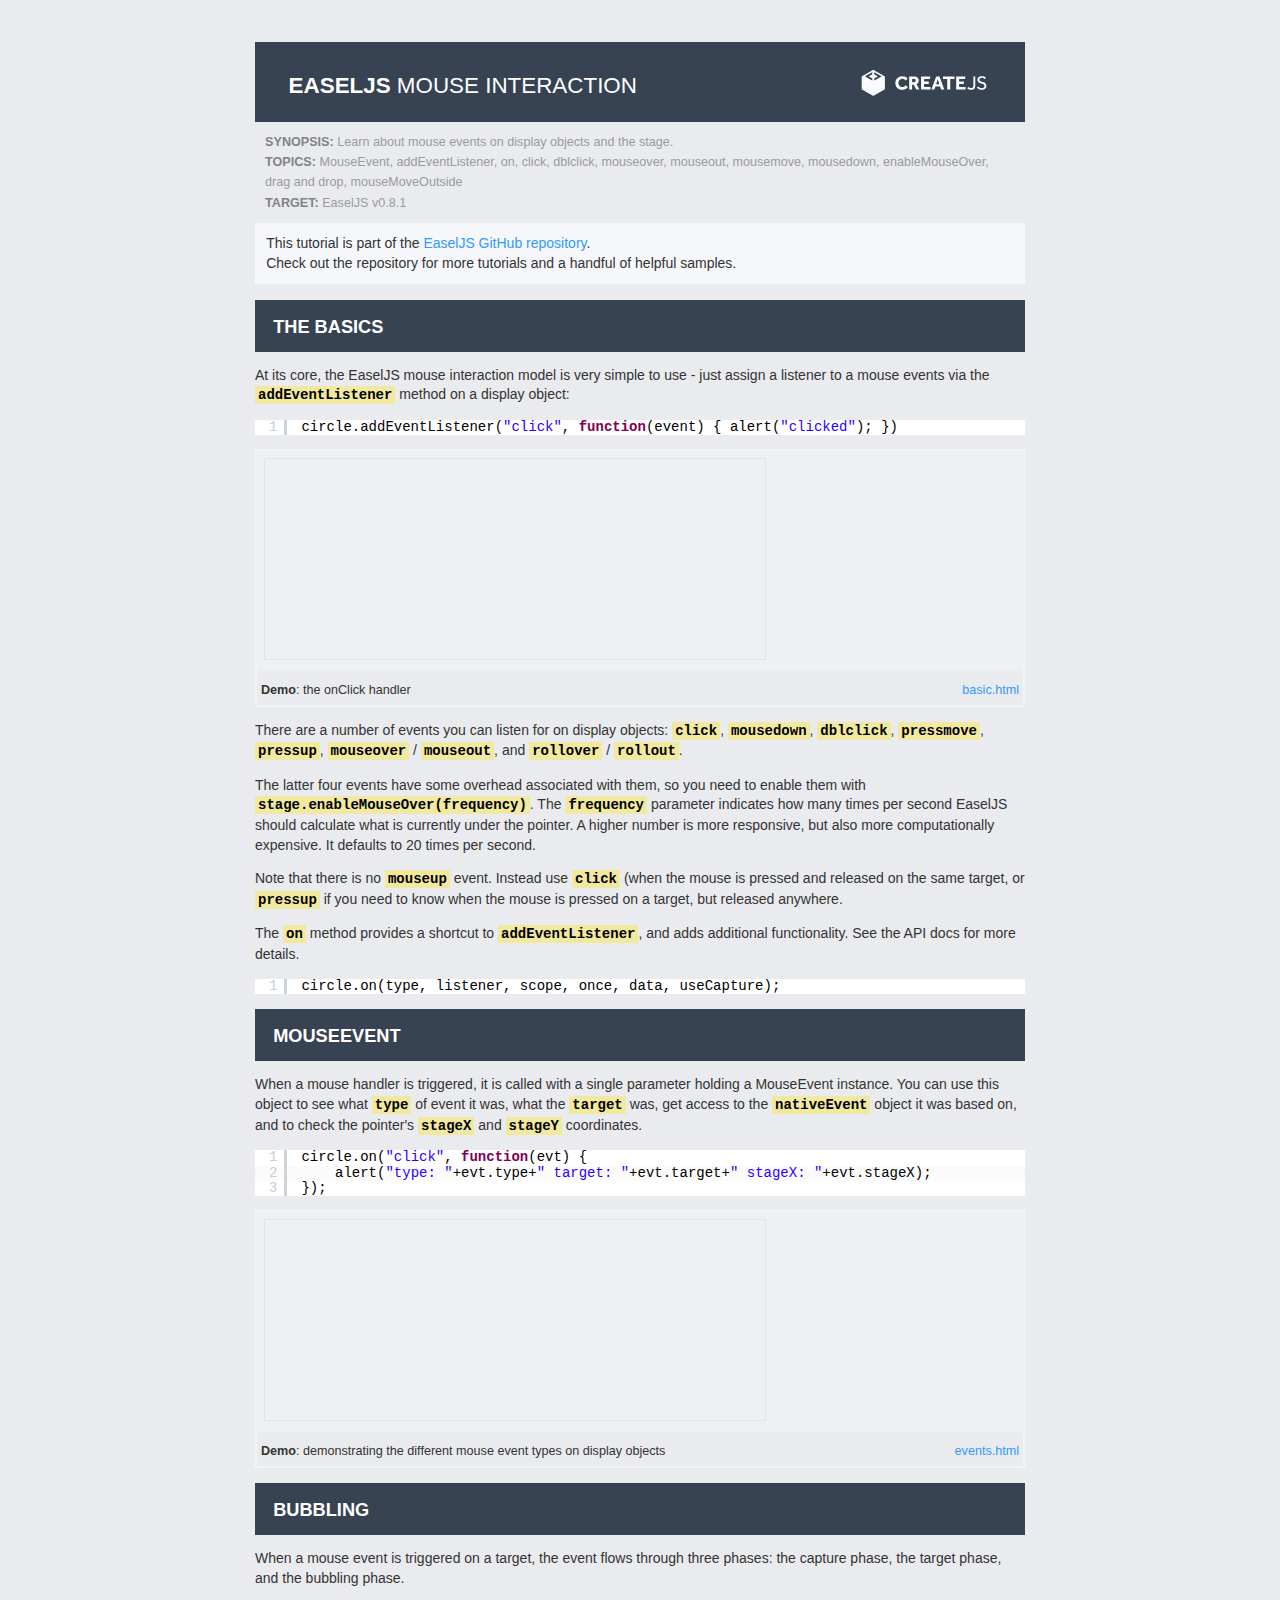
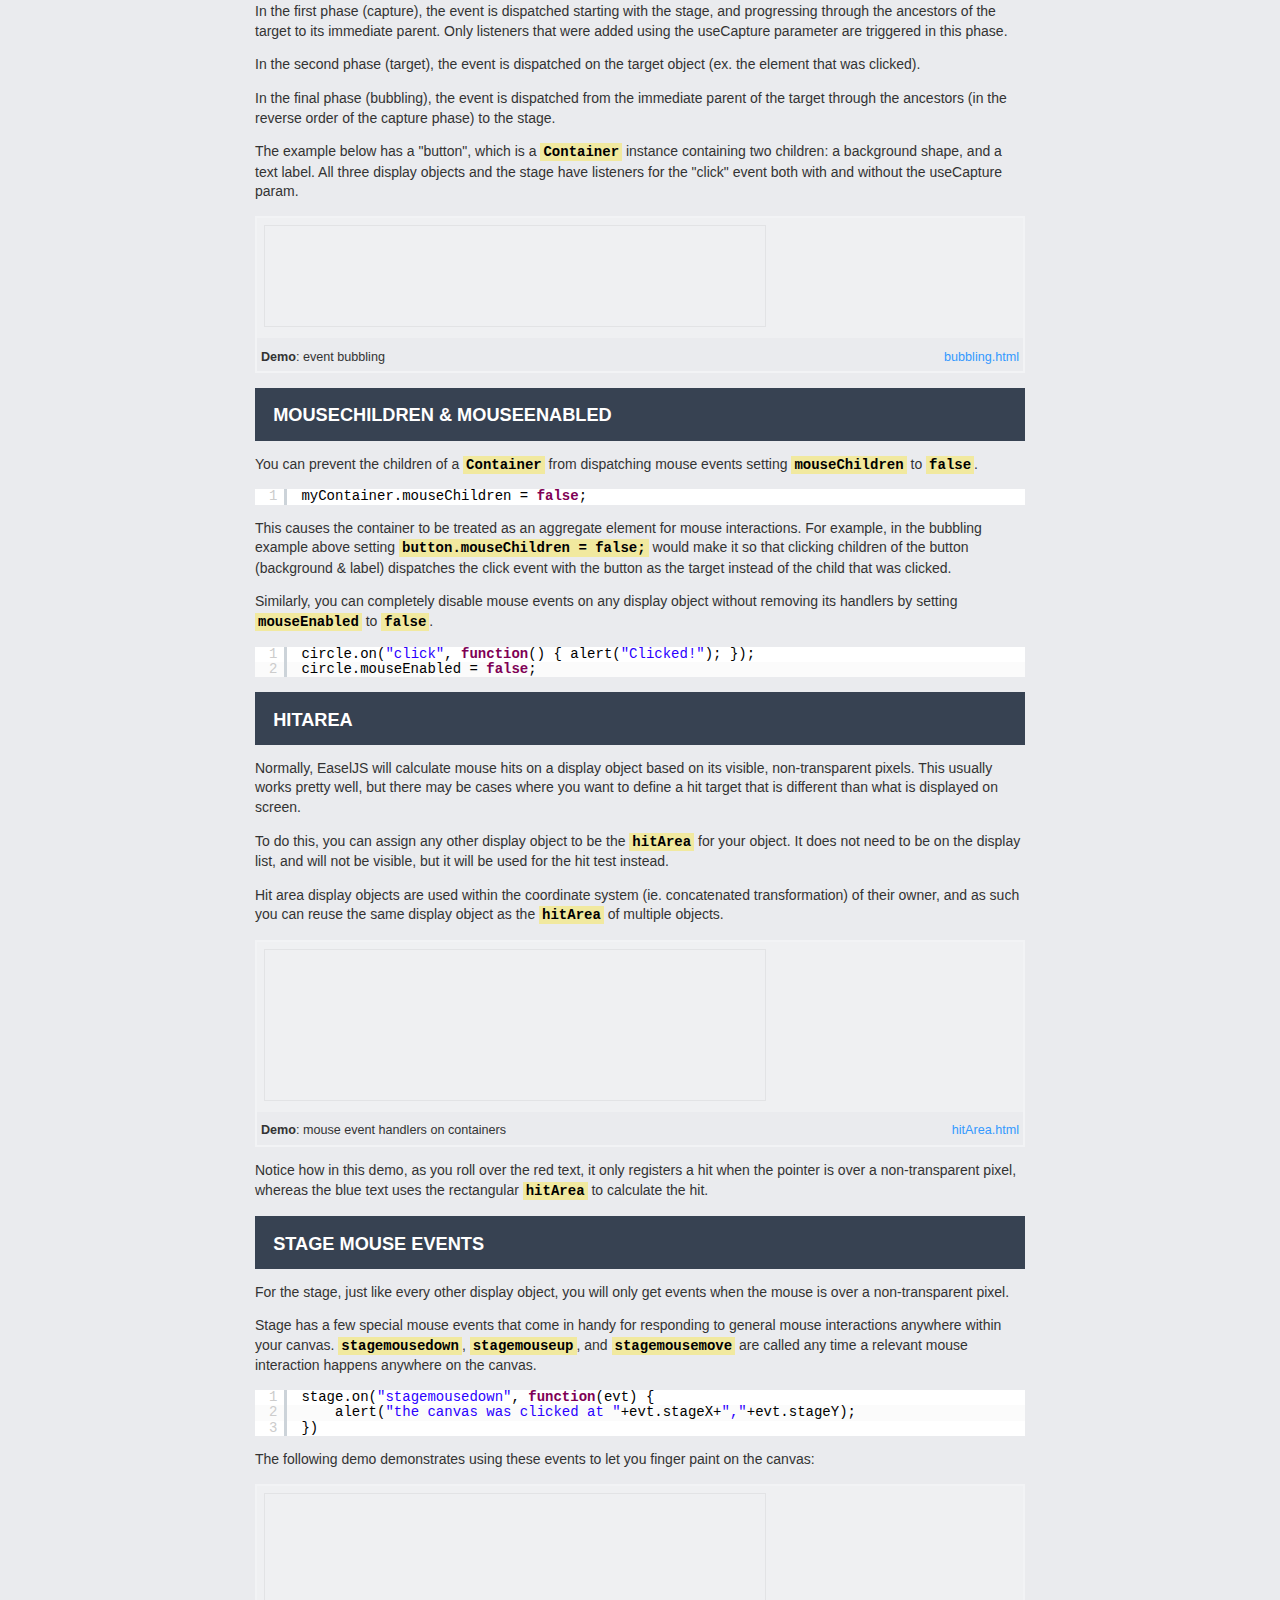
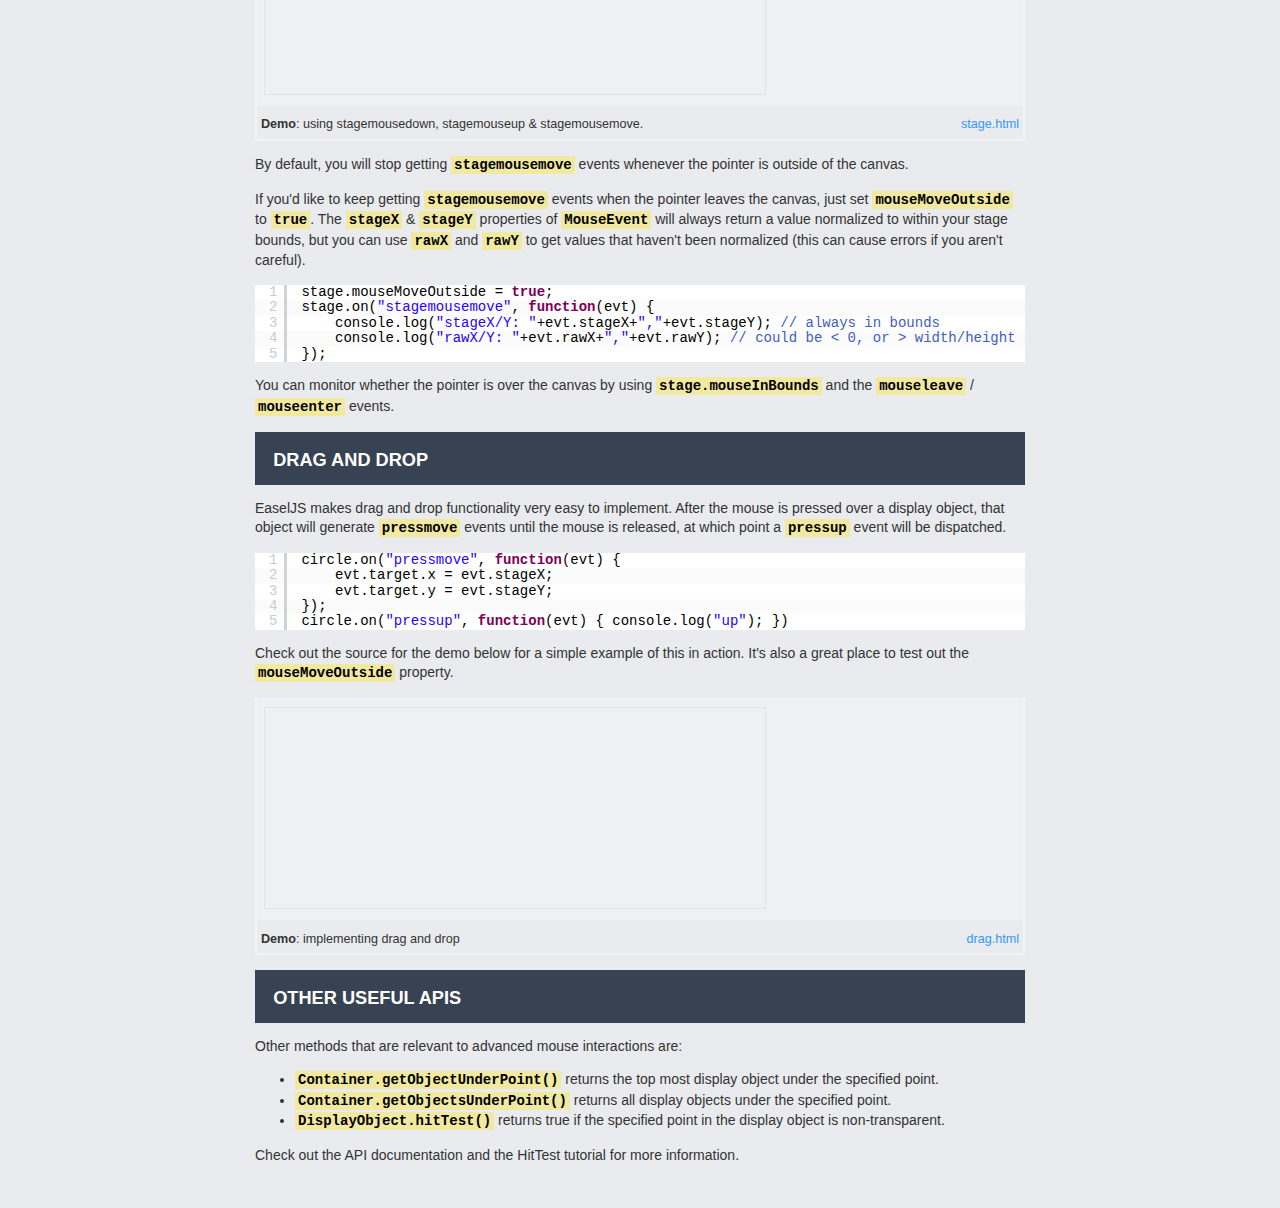
<file: EaselJS-master/tutorials/Mouse Interaction/index.html>
<!DOCTYPE html>
<html>
<head>
	<meta http-equiv="Content-Type" content="text/html; charset=UTF-8">
	<title>EaselJS Tutorial: Mouse Interaction</title>
	<link href="../../_assets/css/shared.css" rel="stylesheet" type="text/css" />
	<link href="../_shared/tutorial.css" rel="stylesheet" type="text/css" />
	<script src="../_shared/tutorial.js"></script>
	
	<!-- SyntaxHighlighter-->
	<script src="../_shared/SyntaxHighlighter/shCore.js"></script>
	<script src="../_shared/SyntaxHighlighter/shBrushJScript.js"></script>
	<script src="../_shared/SyntaxHighlighter/shBrushXml.js"></script>
	<link href="../_shared/SyntaxHighlighter/shCore.css" rel="stylesheet" type="text/css">
	<link href="../_shared/SyntaxHighlighter/shThemeCreateJS.css" rel="stylesheet" type="text/css">
</head>
	
<body onload="initTutorial();">
	<article>
		<header>
			<h1>EaselJS <em>Mouse Interaction</em></h1>
			<p>
				<strong>Synopsis:</strong> Learn about mouse events on display objects and the stage.<br>
				<strong>Topics:</strong> MouseEvent, addEventListener, on, click, dblclick, mouseover, mouseout,
				mousemove, mousedown, enableMouseOver, drag and drop, mouseMoveOutside<br>
				<strong>Target:</strong> EaselJS v0.8.1
			</p>
		</header>
		<p class="highlight">
			This tutorial is part of the <a href="https://github.com/CreateJS/EaselJS/" target="_blank">EaselJS GitHub
			repository</a>.<br />
			Check out the repository for more tutorials and a handful of helpful samples.
		</p>

		<section>
			<header>
				<h2>The Basics</h2>
			</header>
			<p>
				At its core, the EaselJS mouse interaction model is very simple to use - just assign a listener to a
				mouse events via the <code>addEventListener</code> method on a display object:
				<textarea class="brush: js;" readonly>
circle.addEventListener("click", function(event) { alert("clicked"); })
				</textarea>
			</p>
			<iframe src="basic.html" class="demo" data-description="the onClick handler" width="100%" height="220px"></iframe>
			<p>
				There are a number of events you can listen for on display objects: <code>click</code>,
				<code>mousedown</code>, <code>dblclick</code>, <code>pressmove</code>,
				<code>pressup</code>, <code>mouseover</code> / <code>mouseout</code>, and <code>rollover</code> /
				<code>rollout</code>.
			</p>
			<p>
				The latter four events have some overhead associated with them, so you need to enable them with
				<code>stage.enableMouseOver(frequency)</code>. The <code>frequency</code> parameter indicates how many
				times per second EaselJS should calculate what is currently under the pointer. A higher number is more
				responsive, but also more computationally expensive. It defaults to 20 times per second.
			</p>
			<p>
				Note that there is no <code>mouseup</code> event. Instead use <code>click</code> (when the mouse is
				pressed and released on the same target, or <code>pressup</code> if you need to know when the mouse
				is pressed on a target, but released anywhere.
			</p>
			<p>
				The <code>on</code> method provides a shortcut to <code>addEventListener</code>, and adds additional
				functionality. See the API docs for more details.
				<textarea class="brush: js;" readonly>
circle.on(type, listener, scope, once, data, useCapture);
							</textarea>
			</p>
		</section>
		
		<section>
			<header>
				<h2>MouseEvent</h2>
			</header>
			<p>
				When a mouse handler is triggered, it is called with a single parameter holding a MouseEvent instance.
				You can use this object to see what <code>type</code> of event it was, what the <code>target</code> was,
				get access to the <code>nativeEvent</code> object it was based on, and to check the pointer's
				<code>stageX</code> and <code>stageY</code> coordinates.
			<textarea class="brush: js;" readonly>
circle.on("click", function(evt) {
	alert("type: "+evt.type+" target: "+evt.target+" stageX: "+evt.stageX);
});
			</textarea>
			</p>
			<iframe src="events.html" class="demo" data-description="demonstrating the different mouse event types on display objects" width="100%" height="220px"></iframe>
		</section>
		
		<section>
			<header>
				<h2>Bubbling</h2>
			</header>
			<p>
				When a mouse event is triggered on a target, the event flows through three phases: the capture phase,
				the target phase, and the bubbling phase.
			</p>
			<p>
				In the first phase (capture), the event is dispatched starting with the stage, and progressing through
				the ancestors of the target to its immediate parent.
				Only listeners that were added using the useCapture parameter are triggered in this phase.
			</p>
			<p>
				In the second phase (target), the event is dispatched on the target object (ex. the element that was
				clicked).
			</p>
			<p>
				In the final phase (bubbling), the event is dispatched from the immediate parent of the target through
				the ancestors (in the reverse order of the capture phase) to the stage.
			</p>
			<p>
				The example below has a "button", which is a <code>Container</code> instance containing two children: a
				background shape, and a text label. All three display objects and the stage have listeners for the
				"click" event both with and without the useCapture param.
			</p>
			<iframe src="bubbling.html" class="demo" data-description="event bubbling" width="100%" height="120px"></iframe>
		</section>
		
		<section>
			<header>
				<h2>mouseChildren & mouseEnabled</h2>
			</header>
			<p>
				You can prevent the children of a <code>Container</code> from dispatching mouse events setting
				<code>mouseChildren</code> to <code>false</code>.
			<textarea class="brush: js;" readonly>
myContainer.mouseChildren = false;
			</textarea>
			</p>
			<p>
				This causes the container to be treated as an aggregate element for mouse interactions. For example, in
				the bubbling example above setting <code>button.mouseChildren = false;</code>
				would make it so that clicking children of the button (background & label) dispatches the click event
				with the button as the target instead of the child that was clicked.
			</p>
			<p>
				Similarly, you can completely disable mouse events on any display object without removing its handlers
				by setting <code>mouseEnabled</code> to <code>false</code>.
			<textarea class="brush: js;" readonly>
circle.on("click", function() { alert("Clicked!"); });
circle.mouseEnabled = false;
			</textarea>
		</section>
		
		<section>
			<header>
				<h2>hitArea</h2>
			</header>
			<p>
				Normally, EaselJS will calculate mouse hits on a display object based on its visible, non-transparent
				pixels. This usually works pretty well, but there may be cases where you want to define a hit target that is different than what is displayed on screen.
			</p>
			<p>
				To do this, you can assign any other display object to be the <code>hitArea</code> for your object.
				It does not need to be on the display list, and will not be visible, but it will be used for the hit test instead.
			</p>
			<p>
				Hit area display objects are used within the coordinate system (ie. concatenated transformation) of
				their owner, and as such you can reuse the same display object as the <code>hitArea</code> of multiple objects.
			</p>
			<iframe src="hitArea.html" class="demo" data-description="mouse event handlers on containers" width="100%" height="170px"></iframe>
			<p>
				Notice how in this demo, as you roll over the red text, it only registers a hit when the pointer is
				over a non-transparent pixel, whereas the blue text uses the rectangular <code>hitArea</code> to calculate the hit.
			</p>
		</section>
			
		<section>
			<header>
				<h2>Stage mouse events</h2>
			</header>
			<p>
				For the stage, just like every other display object, you will only get events when the mouse is over a
				non-transparent pixel.
			</p>
			<p>
				Stage has a few special mouse events that come in handy for responding to general mouse interactions
				anywhere within your canvas. <code>stagemousedown</code>, <code>stagemouseup</code>, and
				<code>stagemousemove</code> are called any time a relevant mouse interaction happens anywhere on the
				canvas.
			<textarea class="brush: js;" readonly>
stage.on("stagemousedown", function(evt) {
	alert("the canvas was clicked at "+evt.stageX+","+evt.stageY);
})
			</textarea>
			<p>
				The following demo demonstrates using these events to let you finger paint on the canvas:
			</p>
			<iframe src="stage.html" class="demo" data-description="using stagemousedown, stagemouseup & stagemousemove." width="100%" height="220px"></iframe>
			<p>
				By default, you will stop getting <code>stagemousemove</code> events whenever the pointer is outside of the canvas.
			</p>
			<p>
				If you'd like to keep getting <code>stagemousemove</code> events when the pointer leaves the canvas,
				just set <code>mouseMoveOutside</code> to <code>true</code>. The <code>stageX</code> &
				<code>stageY</code> properties of <code>MouseEvent</code> will always return a value normalized to
				within your stage bounds, but you can use <code>rawX</code> and <code>rawY</code> to get values that
				haven't been normalized (this can cause errors if you aren't careful).
			<textarea class="brush: js;" readonly>
stage.mouseMoveOutside = true;
stage.on("stagemousemove", function(evt) {
	console.log("stageX/Y: "+evt.stageX+","+evt.stageY); // always in bounds
	console.log("rawX/Y: "+evt.rawX+","+evt.rawY); // could be < 0, or > width/height
});
			</textarea>
			</p>
			<p>
				You can monitor whether the pointer is over the canvas by using <code>stage.mouseInBounds</code> and the
				<code>mouseleave</code> / <code>mouseenter</code> events.
			</p>
		</section>
		
		<section>
			<header>
				<h2>Drag and drop</h2>
			</header>
			<p>
				EaselJS makes drag and drop functionality very easy to implement. After the mouse is pressed over a
				display object, that object will generate <code>pressmove</code> events until the mouse is released, at
				which point a <code>pressup</code> event will be dispatched.
			</p>
			<textarea class="brush: js;" readonly>
circle.on("pressmove", function(evt) {
	evt.target.x = evt.stageX;
	evt.target.y = evt.stageY;
});
circle.on("pressup", function(evt) { console.log("up"); })
			</textarea>
			<p>
				Check out the source for the demo below for a simple example of this in action. It's also a great place
                to test out the <code>mouseMoveOutside</code> property.
			</p>
			<iframe src="drag.html" class="demo" data-description="implementing drag and drop" width="100%" height="220px"></iframe>
		</section>
		
		<section>
			<header>
				<h2>Other useful APIs</h2>
			</header>
			<p>
				Other methods that are relevant to advanced mouse interactions are:<ul>
					<li> <code>Container.getObjectUnderPoint()</code> returns the top most display object under the
						specified point.</li>
					<li> <code>Container.getObjectsUnderPoint()</code> returns all display objects under the specified
						point.</li>
					<li> <code>DisplayObject.hitTest()</code> returns true if the specified point in the display object
						is non-transparent.</li>
				</ul>
				Check out the API documentation and the HitTest tutorial for more information.
			</p>
		</section>
		
	</article>
</body>
</html>
</file>
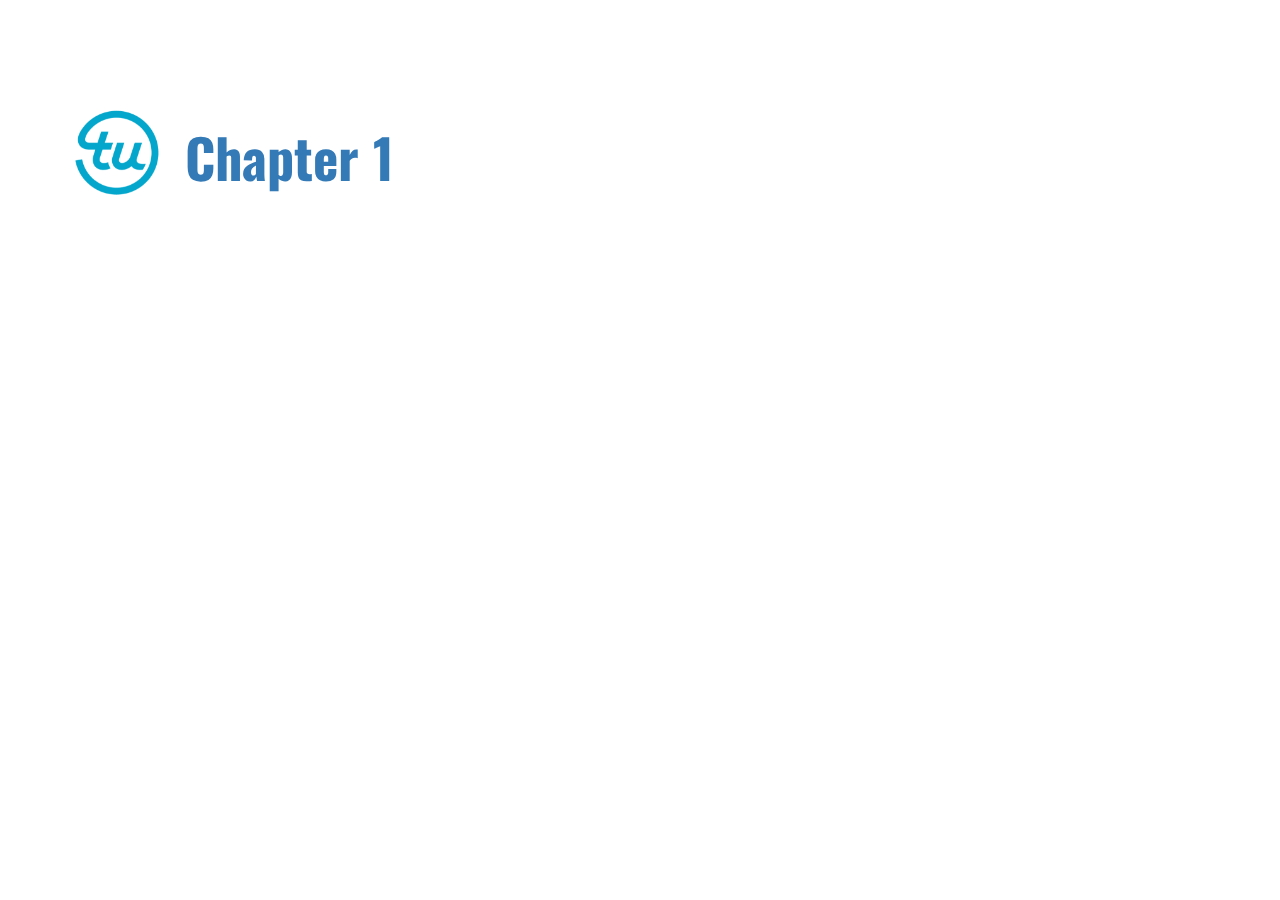
<file: game.html>
<!DOCTYPE html>

<html>
<head>
	<title>Tile Game</title>
	<!-- Mobile first meta tag. -->
	<meta name="viewport" content="width=device-width, initial-scale=1, user-scalable=no" >

	<link rel='shortcut icon' href='favicon.ico' type='image/x-icon'/ > 
	<meta name="viewport" content="width=device-width">
	<meta charset="UTF-8">
	
	<link rel="stylesheet" type="text/css" href="menu_style.css" />
	<link rel="stylesheet" type="text/css" href="fontawesome/css/font-awesome.min.css">

	<script src="https://ajax.googleapis.com/ajax/libs/jquery/2.2.2/jquery.min.js"></script>
	<script src="js/table.js"></script>

	<link rel="stylesheet" href="./bootstrap-3.3.6-dist/css/bootstrap.min.css" />
	<link rel="stylesheet" type="text/css" href="style.css" />
</head>

<body>
	<div id="game_board" class="container center_vertical">
		<div class="row">
			<div class="col-sm-12">
				<img class="hidden-xs small_img" src="img/blue_icon.png">
				<h1 class="text-primary">
					<strong class="big_txt">Chapter 1<span id="timer" class="timer pull-right text-danger">0</span></strong>
				</h1>
			</div>
		</div>
		<br>
		<div class="row">
			<div class="col-xs-12 col-md-8">
				<center>
					<table>
						<tr>
							<td class="tile" data-row="0" data-col="0"><i class="tile_icon fa"></i></td>
							<td class="tile" data-row="0" data-col="1"><i class="tile_icon fa"></i></td>
							<td class="tile" data-row="0" data-col="2"><i class="tile_icon fa"></i></td>
						</tr>
						<tr>
							<td class="tile" data-row="1" data-col="0"><i class="tile_icon fa"></i></td>
							<td class="tile" data-row="1" data-col="1"><i class="tile_icon fa"></i></td>
							<td class="tile" data-row="1" data-col="2"><i class="tile_icon fa"></i></td>
						</tr>
						<tr>
							<td class="tile" data-row="2" data-col="0"><i class="tile_icon fa"></i></td>
							<td class="tile" data-row="2" data-col="1"><i class="tile_icon fa"></i></td>
							<td class="tile" data-row="2" data-col="2"><i class="tile_icon fa"></i></td>
						</tr>
					</table>
				</center>
				<br>
				<div class="visible-xs visible-sm">
					<div class="row">
						<div class="col-xs-1 col-xs-offset-1">
							<div class="side_tile"><i class="fa tracker" data-rank="1"></i></div>
						</div>
						<div class="col-xs-1 col-xs-offset-1">
							<div class="side_tile"><i class="fa tracker" data-rank="2"></i></div>
						</div>
						<div class="col-xs-1 col-xs-offset-1">
							<div class="side_tile"><i class="fa tracker" data-rank="3"></i></div>
						</div>
						<div class="col-xs-1 col-xs-offset-1">
							<div class="side_tile"><i class="fa tracker" data-rank="4"></i></div>
						</div>
						<div class="col-xs-1 col-xs-offset-1">
							<div class="side_tile"><i class="fa tracker" data-rank="5"></i></div>
						</div>
					</div>
					<br>
					<div class="row">
						<div class="col-xs-1 col-xs-offset-1">
							<div class="side_tile"><i class="fa tracker" data-rank="6"></i></div>
						</div>
						<div class="col-xs-1 col-xs-offset-1">
							<div class="side_tile"><i class="fa tracker" data-rank="7"></i></div>
						</div>
						<div class="col-xs-1 col-xs-offset-1">
							<div class="side_tile"><i class="fa tracker" data-rank="8"></i></div>
						</div>
					</div>
				</div>
			</div>
			<div class="hidden-xs hidden-sm">
				<div class="col-sm-2">
					<div class="side_tile"><i class="fa tracker" data-rank="0"></i></div><br>
					<div class="side_tile"><i class="fa tracker" data-rank="1"></i></div><br>
					<div class="side_tile"><i class="fa tracker" data-rank="2"></i></div><br>
					<div class="side_tile"><i class="fa tracker" data-rank="3"></i></div><br>
					<div class="side_tile"><i class="fa tracker" data-rank="4"></i></div>
				</div>
				<div class="col-sm-2">
					<div class="side_tile"><i class="fa tracker" data-rank="5"></i></div><br>
					<div class="side_tile"><i class="fa tracker" data-rank="6"></i></div><br>
					<div class="side_tile"><i class="fa tracker" data-rank="7"></i></div><br>
					<div class="side_tile"><i class="fa tracker" data-rank="8"></i></div>
				</div>
			</div>
		</div>
	</div>
</body>
</html>
</file>
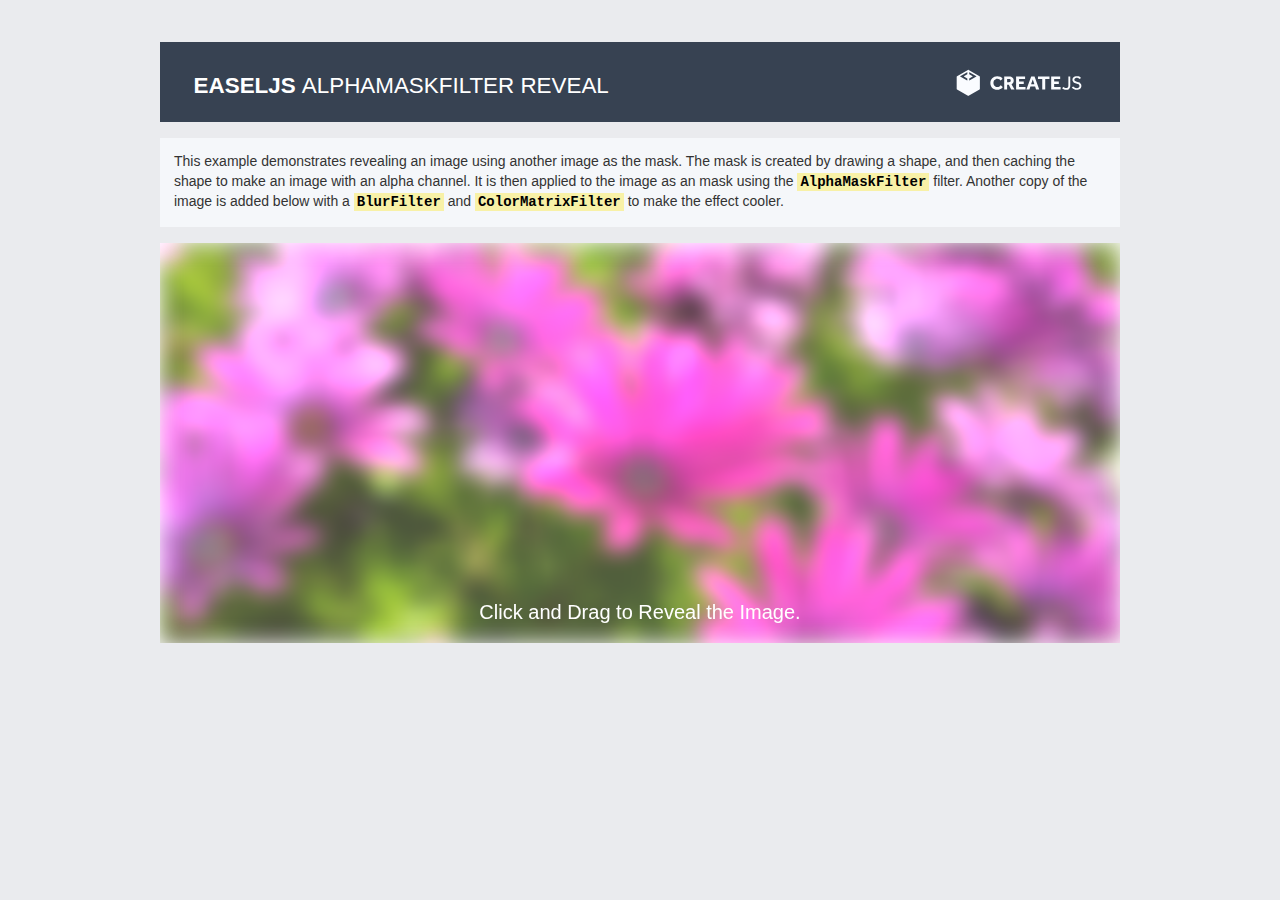
<file: EaselJS-master/examples/AlphaMaskReveal.html>
<!DOCTYPE html>
<html lang="en">
<head>
	<meta charset="utf-8">
	<title>EaselJS: AlphaMaskFilter Reveal Demo</title>

	<link href="../_assets/css/shared.css" rel="stylesheet" type="text/css"/>
	<link href="../_assets/css/examples.css" rel="stylesheet" type="text/css"/>
	<script src="../_assets/js/examples.js"></script>

	<script src="../lib/easeljs-NEXT.combined.js"></script>
</head>

<body onload="init();">

<header class="EaselJS">
	<h1>AlphaMaskFilter reveal</h1>

	<p>This example demonstrates revealing an image using another image as the
		mask. The mask is created by drawing a
		shape, and then caching the shape to make an image with an alpha
		channel. It is then applied to the image as
		an mask using the <code>AlphaMaskFilter</code> filter. Another copy of
		the image is added below with a
		<code>BlurFilter</code> and <code>ColorMatrixFilter</code> to make the
		effect cooler.</p>
</header>
<div>
	<canvas id="testCanvas" width="960" height="400"></canvas>
</div>

<script id="editable">
	var stage;
	var isDrawing;
	var drawingCanvas;
	var oldPt;
	var oldMidPt;
	var displayCanvas;
	var image;
	var bitmap;
	var maskFilter;
	var cursor;
	var text;
	var blur;

	function init() {
		examples.showDistractor();

		image = new Image();
		image.onload = handleComplete;
		image.src = "../_assets/art/flowers.jpg";

		stage = new createjs.Stage("testCanvas");
		text = new createjs.Text("Loading...", "20px Arial", "#FFF");
		text.set({x: stage.canvas.width / 2, y: stage.canvas.height - 40});
		text.textAlign = "center";
	}

	function handleComplete() {
		examples.hideDistractor();
		createjs.Touch.enable(stage);
		stage.enableMouseOver();

		stage.addEventListener("stagemousedown", handleMouseDown);
		stage.addEventListener("stagemouseup", handleMouseUp);
		stage.addEventListener("stagemousemove", handleMouseMove);
		drawingCanvas = new createjs.Shape();
		bitmap = new createjs.Bitmap(image);

		blur = new createjs.Bitmap(image);
		blur.filters = [new createjs.BlurFilter(24, 24, 2), new createjs.ColorMatrixFilter(new createjs.ColorMatrix(60))];
		blur.cache(0, 0, 960, 400);

		text.text = "Click and Drag to Reveal the Image.";

		stage.addChild(blur, text, bitmap);
		updateCacheImage(false);

		cursor = new createjs.Shape(new createjs.Graphics().beginFill("#FFFFFF").drawCircle(0, 0, 25));
		cursor.cursor = "pointer";

		stage.addChild(cursor);
	}

	function handleMouseDown(event) {
		oldPt = new createjs.Point(stage.mouseX, stage.mouseY);
		oldMidPt = oldPt;
		isDrawing = true;
	}

	function handleMouseMove(event) {
		cursor.x = stage.mouseX;
		cursor.y = stage.mouseY;

		if (!isDrawing) {
			stage.update();
			return;
		}

		var midPoint = new createjs.Point(oldPt.x + stage.mouseX >> 1, oldPt.y + stage.mouseY >> 1);

		drawingCanvas.graphics.setStrokeStyle(40, "round", "round")
				.beginStroke("rgba(0,0,0,0.2)")
				.moveTo(midPoint.x, midPoint.y)
				.curveTo(oldPt.x, oldPt.y, oldMidPt.x, oldMidPt.y);

		oldPt.x = stage.mouseX;
		oldPt.y = stage.mouseY;

		oldMidPt.x = midPoint.x;
		oldMidPt.y = midPoint.y;

		updateCacheImage(true);
	}

	function handleMouseUp(event) {
		updateCacheImage(true);
		isDrawing = false;
	}

	function updateCacheImage(update) {
		if (update) {
			drawingCanvas.updateCache();
		} else {
			drawingCanvas.cache(0, 0, image.width, image.height);
		}

		maskFilter = new createjs.AlphaMaskFilter(drawingCanvas.cacheCanvas);

		bitmap.filters = [maskFilter];
		if (update) {
			bitmap.updateCache(0, 0, image.width, image.height);
		} else {
			bitmap.cache(0, 0, image.width, image.height);
		}

		stage.update();
	}
</script>

</body>
</html>
</file>
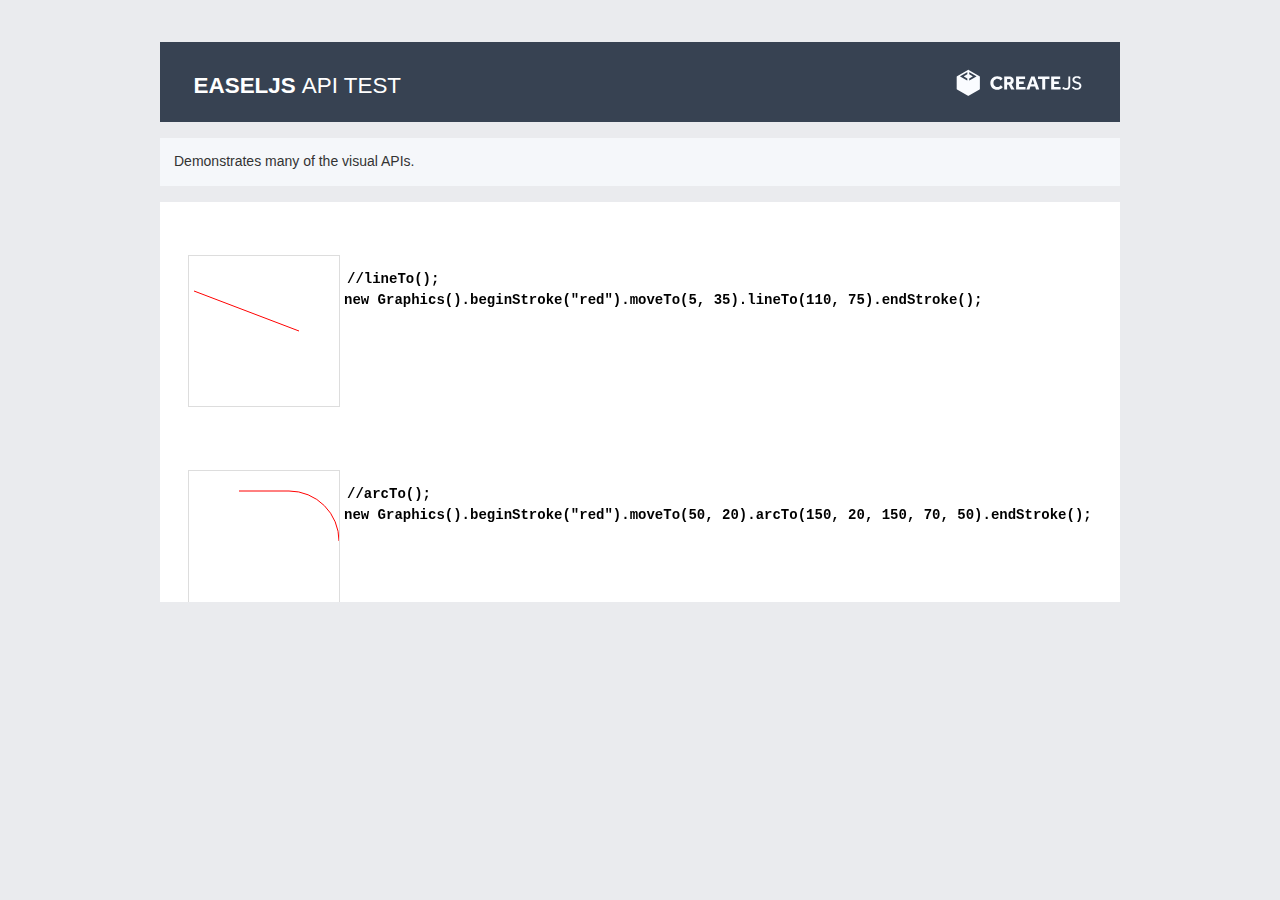
<file: EaselJS-master/examples/APITest.html>
<!DOCTYPE html>
<html lang="en">
<head>

<title>EaselJS: API Test</title>

<link href="../_assets/css/shared.css" rel="stylesheet" type="text/css"/>
<link href="../_assets/css/examples.css" rel="stylesheet" type="text/css"/>
<script src="https://ajax.googleapis.com/ajax/libs/jquery/1.7.1/jquery.min.js"></script>
<script src="http://samaxesjs.googlecode.com/files/jquery.toc-1.1.4.min.js"></script>

<script src="../lib/easeljs-NEXT.combined.js"></script>
<!-- We also provide hosted minified versions of all CreateJS libraries.
  http://code.createjs.com -->
<script src="../_assets/js/Slider.js"></script>

<script id="editable">
	var canvasDiv;
	var img;
	var demos;
	var STROKE_COLOR = 'red';
	var FILL_COLOR = 'blue';

	function init() {
		img = new Image();
		img.onload = layout;
		img.src = "../_assets/art/daisy.png";

		canvasDiv = document.getElementById("canvasDiv");

		var Graphics = createjs.Graphics;
		demos = [
			{label: 'lineTo();', graphics: function () {
				return new Graphics().beginStroke(STROKE_COLOR).moveTo(5, 35).lineTo(110, 75).endStroke();
			}},
			{label: 'arcTo();', graphics: function () {
				return new Graphics().beginStroke(STROKE_COLOR).moveTo(50, 20).arcTo(150, 20, 150, 70, 50).endStroke();
			}},
			{label: 'quadraticCurveTo();', graphics: function () {
				return new Graphics().beginStroke(STROKE_COLOR).moveTo(0, 25).quadraticCurveTo(45, 50, 35, 25).endStroke();
			}},
			{label: 'bezierCurveTo();', graphics: function () {
				return new Graphics().beginStroke(STROKE_COLOR).moveTo(5, 75).bezierCurveTo(45, 90, 75, 75, -25, -25).endStroke();
			}},
			{label: 'beginLinearGradientStroke();', graphics: function () {
				return new Graphics().beginLinearGradientStroke([STROKE_COLOR, FILL_COLOR], [0, 1], 5, 0, 110, 0).moveTo(5, 25).lineTo(110, 25);
			}},
			{label: 'drawRect();', graphics: function () {
				return new Graphics().beginFill(FILL_COLOR).rect(5, 5, 80, 80);
			}},
			{label: 'drawRoundRect();', graphics: function () {
				return new Graphics().beginFill(FILL_COLOR).drawRoundRect(0, 0, 120, 120, 5);
			}},
			{label: 'beginLinearGradientFill() with drawRoundRect();', graphics: function () {
				return new Graphics().beginLinearGradientFill([FILL_COLOR, STROKE_COLOR], [0, 1], 0, 0, 0, 130).drawRoundRect(0, 0, 120, 120, 5);
			}},
			{label: 'drawCircle();', graphics: function () {
				return new Graphics().beginFill(FILL_COLOR).drawCircle(40, 40, 40);
			}},
			{label: 'beginRadialGradientFill() with drawCircle();', graphics: function () {
				return new Graphics().beginRadialGradientFill([FILL_COLOR, STROKE_COLOR], [0, 1], 40, 40, 0, 40, 40, 40).drawCircle(40, 40, 40);
			}},
			{label: 'drawEllipse();', graphics: function () {
				return new Graphics().beginFill(FILL_COLOR).drawEllipse(5, 5, 60, 120);
			}},
			{label: 'Draw Hexagon using drawPolyStar();', graphics: function () {
				return new Graphics().beginFill(FILL_COLOR).drawPolyStar(60, 60, 60, 6, 0, 45);
			}},
			{label: 'Draw a star using drawPolyStar();', graphics: function () {
				return new Graphics().beginFill(FILL_COLOR).drawPolyStar(80, 80, 70, 5, 0.6, -90);
			}},
			{label: 'beginBitmapStroke() with drawRect();', graphics: function () {
				return new Graphics().setStrokeStyle(25).beginBitmapStroke(img).rect(5, 5, 100, 100);
			}},
			{label: 'drawRoundRectComplex();', graphics: function () {
				return new Graphics().beginFill(FILL_COLOR).drawRoundRectComplex(5, 5, 70, 70, 5, 10, 15, 25);
			}},
			{label: 'drawCircle(); with beginBitmapFill();', graphics: function () {
				return new Graphics().beginStroke(STROKE_COLOR).beginBitmapFill(img).drawCircle(30, 30, 30).endStroke();
			}},
			{label: 'Text', code: textDemo },
			{label: 'Sprite', code: spriteDemo },
			{label: 'Blur Filter', code: blurFilter },
			{label: 'Remove Red Color Filter', code: colorFilter },
			{label: 'ColorMatrixFilter', code: colorMatrixFilter },
			{label: 'Mouse Interaction ', code: mouseDemo},
			{label: 'Mask', code: maskDemo }
		];
	}

	function mouseDemo(stage) {
		//Click one of the shapes.
		var sprite = new createjs.Shape();
		sprite.graphics.beginFill(FILL_COLOR).drawCircle(30, 30, 20).moveTo(50, 50).drawRect(50, 50, 25, 25);
		sprite.addEventListener("click", function (event) {
			alert('Click!');
		});

		stage.addChild(sprite);
	}

	function maskDemo(stage) {
		var shape = new createjs.Shape();
		shape.graphics = new createjs.Graphics().beginStroke(STROKE_COLOR).beginBitmapFill(img).drawCircle(35, 25, 20).endStroke();
		var image = new createjs.Bitmap(img);
		image.mask = shape;

		stage.addChild(image);
	}

	function colorMatrixFilter(stage) {
		var greyScaleFilter = new createjs.ColorMatrixFilter([
																 0.33, 0.33, 0.33, 0, 0, // red
																 0.33, 0.33, 0.33, 0, 0, // green
																 0.33, 0.33, 0.33, 0, 0, // blue
																 0, 0, 0, 1, 0  // alpha
															 ]);

		var image = new createjs.Bitmap(img);
		image.filters = [greyScaleFilter];
		image.cache(0, 0, img.width, img.height);
		stage.addChild(image);
	}

	function blurFilter(stage) {
		var blurFilter = new createjs.BlurFilter(5, 2, 2);
		var margins = blurFilter.getBounds();
		var image = new createjs.Bitmap(img);
		image.filters = [blurFilter];
		// filters are only displayed when the display object is cached
		// later, you can call updateCache() to update changes to your filters
		image.cache(margins.x, margins.y, img.width + margins.width, img.height + margins.height);
		image.x += image.x + image.width;
		stage.addChild(image);
	}

	function colorFilter(stage) {
		var removeRedFilter = new createjs.ColorFilter(0, 1, 1, 1);
		var image = new createjs.Bitmap(img);
		image.filters = [removeRedFilter];
		image.cache(0, 0, img.width, img.height);
		stage.addChild(image);
	}

	function textDemo(stage) {
		var txt = new createjs.Text("Hello CreateJS!", "24px Arial", FILL_COLOR);
		txt.lineWidth = 150;
		stage.addChild(txt);
	}

	function spriteDemo(stage) {
		var ss = new createjs.SpriteSheet({ "animations": {
			"run": [0, 25, "jump", 2],
			"jump": [26, 63, "run"]},
											  "images": ["../_assets/art/spritesheet_grant.png"],
											  "frames": {
												  "regX": 0,
												  "regY": 0,
												  "height": 293,
												  "width": 166,
												  "count": 64
											  }
										  });

		var sprite = new createjs.Sprite(ss, "run");
		sprite.scaleY = sprite.scaleX = 0.4;
		stage.addChild(sprite);

		createjs.Ticker.addEventListener("tick", stage);
	}

	function layout() {
		while (demos.length) {
			var demo = demos.shift();

			var demoWrap = $('<table width="100%"><tr><td width="50" valign="top"></td><td valign="top"></td></tr></table>');
			var canvas = $('<canvas width="150" height="150" style="clear: left;" />');

			demoWrap.prepend($('<h2 style="visibility: collapse; width: 1px; height: 1px;" id="' + demos.length + '">' + demo.label + '</h1>'))

			var codeString;

			if (demo.graphics) {
				codeString = demo.graphics.toString();
				codeString = codeString.substring(codeString.indexOf('return ') + 7, codeString.lastIndexOf('}'));
			} else {
				codeString = demo.code.toString();
				codeString = codeString.substring(codeString.indexOf('{') + 1, codeString.lastIndexOf('}'));
			}

			codeString = codeString.split('STROKE_COLOR').join('"' + STROKE_COLOR + '"').split('FILL_COLOR').join('"' + FILL_COLOR + '"');
			codeString = '//' + demo.label + '\n' + codeString;

			var code = $('<div style="width:750px">' +
								 '<pre>' +
								 '<code data-language="javascript">' + codeString + '</code>' +
								 '</pre>' +
								 '</div>');

			$(demoWrap.find('td')[0]).append(canvas);
			$(demoWrap.find('td')[1]).append(code);

			canvasDiv.appendChild(demoWrap.get(0));

			drawToCanvas(canvas, demo);
		}

		$('#toc').toc();
	}

	function drawToCanvas(canvas, data) {
		var stage = new createjs.Stage(canvas.get(0));

		if (data.graphics) {
			var shape = new createjs.Shape(data.graphics());
			stage.addChild(shape);
		} else {
			data.code(stage, canvas.get(0));
		}

		stage.update();
	}

	$(init);
</script>

<style>
	code {
		background: none;
	}

	canvas {
		border: 1px solid #DDD;
	}
</style>
</head>
<body>

<header class="EaselJS">
	<h1>API Test</h1>

	<p>Demonstrates many of the visual APIs.</p>
</header>

<div style="overflow: scroll;" class="content" id="wrap">
	<div id="toc"></div>

	<div id="canvasDiv" style=" padding-left:25px; float: left; height: 150px">
	</div>
</div>

</body>
</html>
</file>
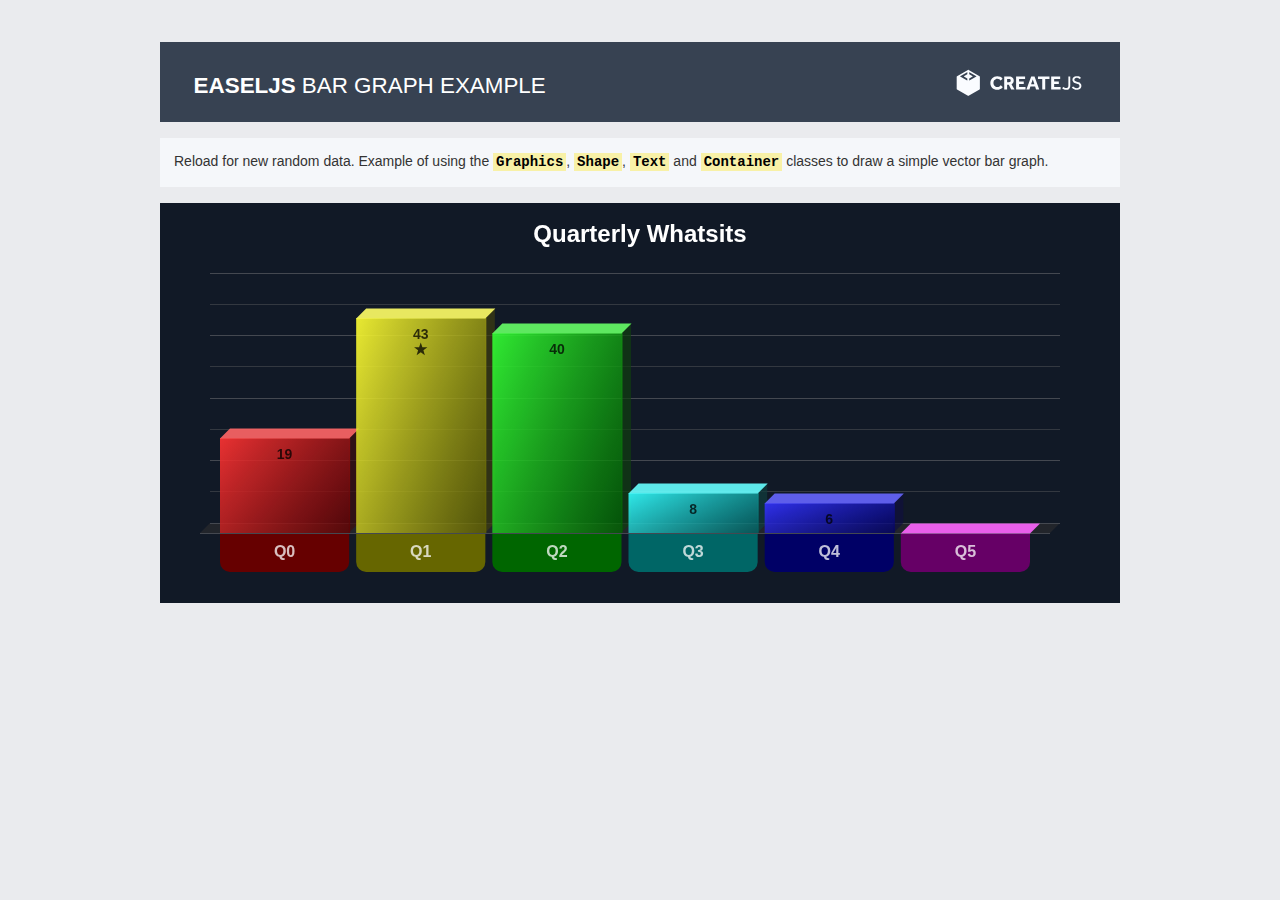
<file: EaselJS-master/examples/BarGraph.html>
<!DOCTYPE html>
<html lang="en">
<head>
	<meta charset="utf-8">
	<title>EaselJS Example: Drawing an animated vector bar graph.</title>

	<link href="../_assets/css/shared.css" rel="stylesheet" type="text/css"/>
	<link href="../_assets/css/examples.css" rel="stylesheet" type="text/css"/>
	<script src="../_assets/js/examples.js"></script>

	<script src="../lib/easeljs-NEXT.combined.js"></script>
	<!-- We also provide hosted minified versions of all CreateJS libraries.
	  http://code.createjs.com -->

<script id="editable">
	var canvas;
	var stage;
	var barPadding = 7;
	var barHeight;
	var maxValue = 50;
	var count;
	var barValues = [];
	var bars = [];

	function init() {
		// create a new stage and point it at our canvas:
		canvas = document.getElementById("testCanvas");
		stage = new createjs.Stage(canvas);

		// generate some random data (between 4 and 10, the |0 floors (for positive numbers))
		var numBars = Math.random() * 6 + 4 | 0;
		var max = 0;
		for (var i = 0; i < numBars; i++) {
			var val = Math.random() * maxValue + 1 | 0;
			if (val > max) {
				max = val;
			}
			barValues.push(val);
		}

		// calculate the bar width and height based on number of bars and width of canvas:
		var barWidth = (canvas.width - 150 - (numBars - 1) * barPadding) / numBars;
		barHeight = canvas.height - 150;

		// create a shape to draw the background into:
		var bg = new createjs.Shape();
		stage.addChild(bg);

		// draw the "shelf" at the bottom of the graph:
		// note how the drawing instructions can be chained together.
		bg.graphics.beginStroke("#444850")
				.moveTo(40, canvas.height - 69.5)
				.lineTo(canvas.width - 70, canvas.height - 69.5)
				.endStroke()
				.beginFill("#22252B")
				.moveTo(canvas.width - 70, canvas.height - 70)
				.lineTo(canvas.width - 60, canvas.height - 80)
				.lineTo(50, canvas.height - 80)
				.lineTo(40, canvas.height - 70)
				.closePath();

		// draw the horizontal lines in the background:
		for (i = 0; i < 9; i++) {
			bg.graphics.beginStroke(i % 2 ? "#333840" : "#444850")
					.moveTo(50, (canvas.height - 80 - i / 8 * barHeight | 0) + 0.5)
					.lineTo(canvas.width - 60, (canvas.height - 80 - i / 8 * barHeight | 0) + 0.5);
		}

		// add the graph title:
		label = new createjs.Text("Quarterly Whatsits", "bold 24px Arial", "#FFF");
		label.textAlign = "center";
		label.x = canvas.width / 2;
		label.y = 20;
		stage.addChild(label);

		// draw the bars:
		for (i = 0; i < numBars; i++) {
			// each bar is assembled in its own Container, to make them easier to work with:
			var bar = new createjs.Container();

			// this will determine the color of each bar, save as a property of the bar for use in drawBar:
			var hue = bar.hue = i / numBars * 360;

			// draw the front panel of the bar, this will be scaled to the right size in drawBar:
			var front = new createjs.Shape();
			front.graphics.beginLinearGradientFill(
					[createjs.Graphics.getHSL(hue, 100, 60, 0.9),
					 createjs.Graphics.getHSL(hue, 100, 20, 0.75)],
					[0, 1],
					0,
					-100,
					barWidth, 0).drawRect(0, -100, barWidth + 1,
										  100);

			// draw the top of the bar, this will be positioned vertically in drawBar:
			var top = new createjs.Shape();
			top.graphics.beginFill(createjs.Graphics.getHSL(hue, 100, 70, 0.9))
					.moveTo(10, -10)
					.lineTo(10 + barWidth, -10)
					.lineTo(barWidth, 0)
					.lineTo(0, 0)
					.closePath();

			// if this has the max value, we can draw the star into the top:
			if (barValues[i] == max) {
				top.graphics.beginFill("rgba(0,0,0,0.75)").drawPolyStar(barWidth / 2, 31, 7, 5, 0.6, -90).closePath();
			}

			// prepare the side of the bar, this will be drawn dynamically in drawBar:
			var right = new createjs.Shape();
			right.x = barWidth - 0.5;

			// create the label at the bottom of the bar:
			var label = new createjs.Text("Q" + i, "bold 16px Arial", "#FFF");
			label.textAlign = "center";
			label.x = barWidth / 2;
			label.maxWidth = barWidth;
			label.y = 12;
			label.alpha = 0.75;

			// draw the tab that is placed under the label:
			var tab = new createjs.Shape();
			tab.graphics.beginFill(createjs.Graphics.getHSL(hue, 100, 20))
					.drawRoundRectComplex(0, 1, barWidth, 38, 0, 0, 10, 10);

			// create the value label that will be populated and positioned by drawBar:
			var value = new createjs.Text("foo", "bold 14px Arial", "#000");
			value.textAlign = "center";
			value.x = barWidth / 2;
			value.alpha = 0.75;

			// add all of the elements to the bar Container:
			bar.addChild(right, front, top, value, tab, label);

			// position the bar, and add it to the stage:
			bar.x = i * (barWidth + barPadding) + 60;
			bar.y = canvas.height - 70;

			stage.addChild(bar);
			bars.push(bar);

			// draw the bar with an initial value of 0:
			drawBar(bar, 0);
		}

		// set up the count for animation based on the number of bars:
		count = numBars * 10;

		// start the tick and point it at the window so we can do some work before updating the stage:
		createjs.Ticker.timingMode = createjs.Ticker.RAF;
		createjs.Ticker.addEventListener("tick", tick);
	}

	function tick(event) {
		// if we are on the last frame of animation then remove the tick listener:
		if (--count == 1) {
			createjs.Ticker.removeEventListener("tick", tick);
		}

		// animate the bars in one at a time:
		var c = bars.length * 10 - count;
		var index = c / 10 | 0;
		var bar = bars[index];
		drawBar(bar, (c % 10 + 1) / 10 * barValues[index]);

		// update the stage:
		stage.update(event);
	}

	function drawBar(bar, value) {
		// calculate bar height:
		var h = value / maxValue * barHeight;

		// update the value label:
		var val = bar.getChildAt(3);
		val.text = value | 0;
		val.visible = (h > 28);
		val.y = -h + 10;

		// scale the front panel, and position the top:
		bar.getChildAt(1).scaleY = h / 100;
		bar.getChildAt(2).y = -h + 0.5; // the 0.5 eliminates gaps from numerical precision issues.

		// redraw the side bar (we can't just scale it because of the angles):
		var right = bar.getChildAt(0);
		right.graphics.clear()
				.beginFill(createjs.Graphics.getHSL(bar.hue, 60, 15, 0.7))
				.moveTo(0, 0)
				.lineTo(0, -h)
				.lineTo(10, -h - 10)
				.lineTo(10, -10)
				.closePath();
	}

</script>
</head>

<body onload="init();">
<header class="EaselJS">
	<h1>Bar Graph Example</h1>

	<p>Reload for new random data. Example of using the <code>Graphics</code>,
		<code>Shape</code>, <code>Text</code> and <code>Container</code> classes
		to draw a simple vector bar graph.
	</p>
</header>

<div>
	<canvas id="testCanvas" width="960" height="400"
			style="background: #111926"></canvas>
</div>

</body>
</html>
</file>
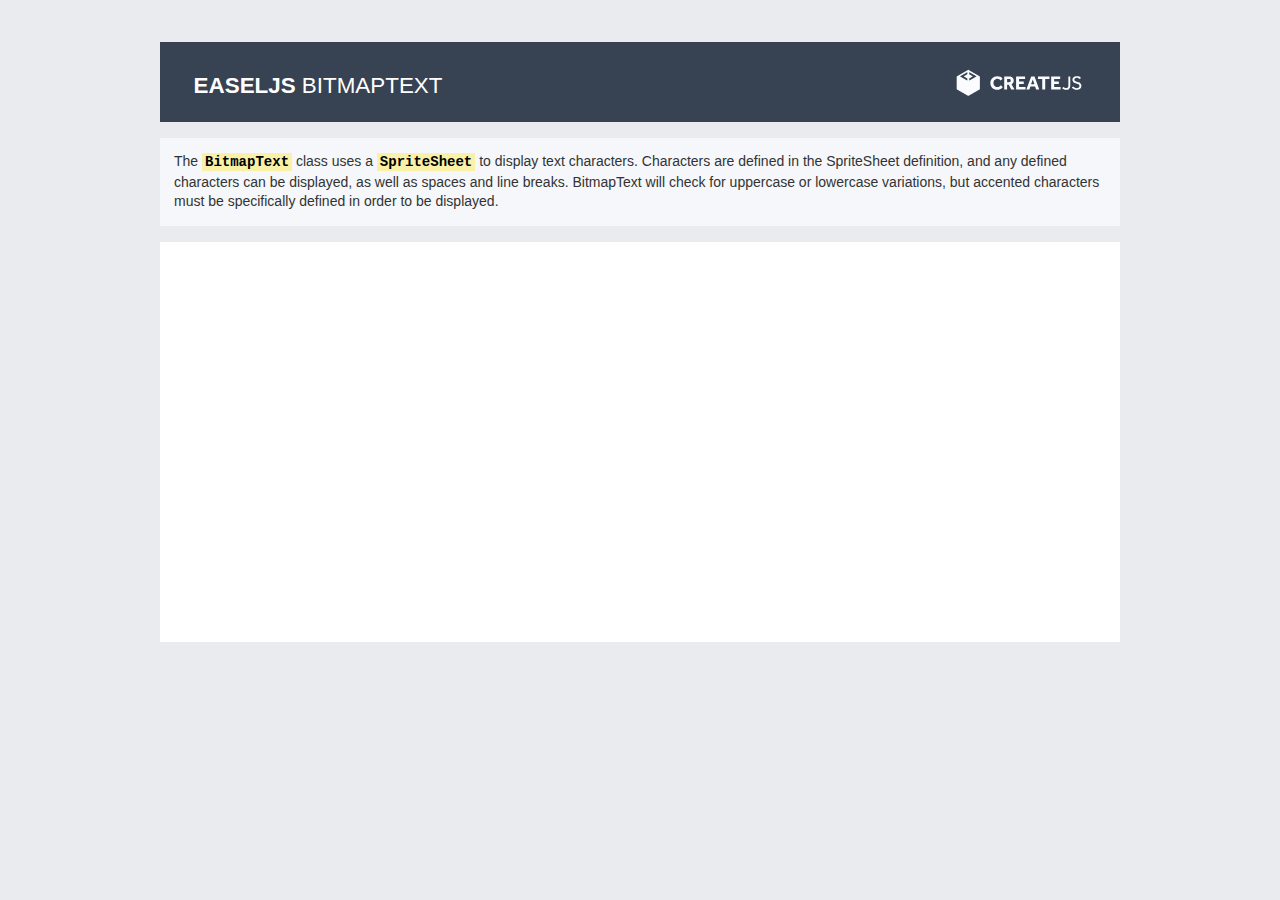
<file: EaselJS-master/examples/BitmapText.html>
<!DOCTYPE html>
<html lang="en">
<head>
	<meta charset="utf-8">
	<title>EaselJS Example: Bitmap Text</title>

	<link href="../_assets/css/shared.css" rel="stylesheet" type="text/css"/>
	<link href="../_assets/css/examples.css" rel="stylesheet" type="text/css"/>
	<script src="../_assets/js/examples.js"></script>

	<script src="../lib/easeljs-NEXT.combined.js"></script>
	<!-- We also provide hosted minified versions of all CreateJS libraries.
	  http://code.createjs.com -->

<script id="editable">
	var stage, text;
	function init() {
		stage = new createjs.Stage("testCanvas");

		var img = new Image();
		img.onload = function () {
			var ss = new createjs.SpriteSheet(data);

			var text = new createjs.BitmapText("Hello World,\nWhat is Happening?", ss);

			// Center the text
			var bounds = text.getBounds();
			text.x = stage.canvas.width - bounds.width >> 1;
			text.y = stage.canvas.height - bounds.height >> 1;

			stage.addChild(text);
			stage.update();
		};
		img.src = "../_assets/art/spritesheet_font.png";

		// Embedded SpriteSheet data.
		var data = {
			"animations": {
				"V": {"frames": [21]},
				"A": {"frames": [0]},
				",": {"frames": [26]},
				"W": {"frames": [22]},
				"B": {"frames": [1]},
				"X": {"frames": [23]},
				"C": {"frames": [2]},
				".": {"frames": [29]},
				"Y": {"frames": [24]},
				"D": {"frames": [3]},
				"Z": {"frames": [25]},
				"E": {"frames": [4]},
				"F": {"frames": [5]},
				"G": {"frames": [6]},
				"H": {"frames": [7]},
				"I": {"frames": [8]},
				"J": {"frames": [9]},
				"K": {"frames": [10]},
				"!": {"frames": [27]},
				"L": {"frames": [11]},
				"M": {"frames": [12]},
				"N": {"frames": [13]},
				"O": {"frames": [14]},
				"P": {"frames": [15]},
				"Q": {"frames": [16]},
				"R": {"frames": [17]},
				"S": {"frames": [18]},
				"T": {"frames": [19]},
				"?": {"frames": [28]},
				"U": {"frames": [20]}
			},
			"images": ["../_assets/art/spritesheet_font.png"],
			"frames": [
				[155, 2, 25, 41, 0, -10, -3],
				[72, 2, 28, 43, 0, -8, -1],
				[599, 2, 28, 38, 0, -8, -4],
				[41, 2, 27, 44, 0, -8, -1],
				[728, 2, 32, 38, 0, -6, -4],
				[184, 2, 35, 41, 0, -4, -2],
				[409, 2, 30, 39, 0, -7, -3],
				[443, 2, 29, 39, 0, -7, -3],
				[901, 2, 13, 35, 0, -8, -5],
				[698, 2, 26, 38, 0, -9, -4],
				[666, 2, 28, 38, 0, -8, -4],
				[764, 2, 23, 38, 0, -10, -4],
				[828, 2, 37, 36, 0, -3, -5],
				[567, 2, 28, 38, 0, -8, -4],
				[519, 2, 44, 38, 0, 1, -4],
				[869, 2, 28, 36, 0, -8, -5],
				[476, 2, 39, 38, 0, -2, -4],
				[371, 2, 34, 39, 0, -5, -3],
				[631, 2, 31, 38, 0, -6, -4],
				[289, 2, 39, 40, 0, -2, -3],
				[918, 2, 31, 32, 0, -6, -7],
				[791, 2, 33, 37, 0, -5, -4],
				[2, 2, 35, 46, 0, -4, 1],
				[253, 2, 32, 40, 0, -6, -3],
				[104, 2, 32, 43, 0, -6, -1],
				[332, 2, 35, 39, 0, -5, -4],
				[953, 2, 9, 16, 0, -17, -29],
				[140, 2, 11, 41, 0, -16, -1],
				[223, 2, 26, 41, 0, -7, -1],
				[966, 2, 9, 10, 0, -17, -31]
			]
		};
	}

</script>
</head>

<body onload="init()">
<header class="EaselJS">
	<h1>BitmapText</h1>

	<p>
		The <code>BitmapText</code> class uses a <code>SpriteSheet</code> to
		display text characters. Characters are defined in
		the SpriteSheet definition, and any defined characters can be displayed,
		as well as spaces and line breaks.
		BitmapText will check for uppercase or lowercase variations, but
		accented characters must be specifically
		defined in order to be displayed.
	</p>
</header>

<div><canvas id="testCanvas" width="960" height="400"></canvas></div>
</body>
</html>
</file>
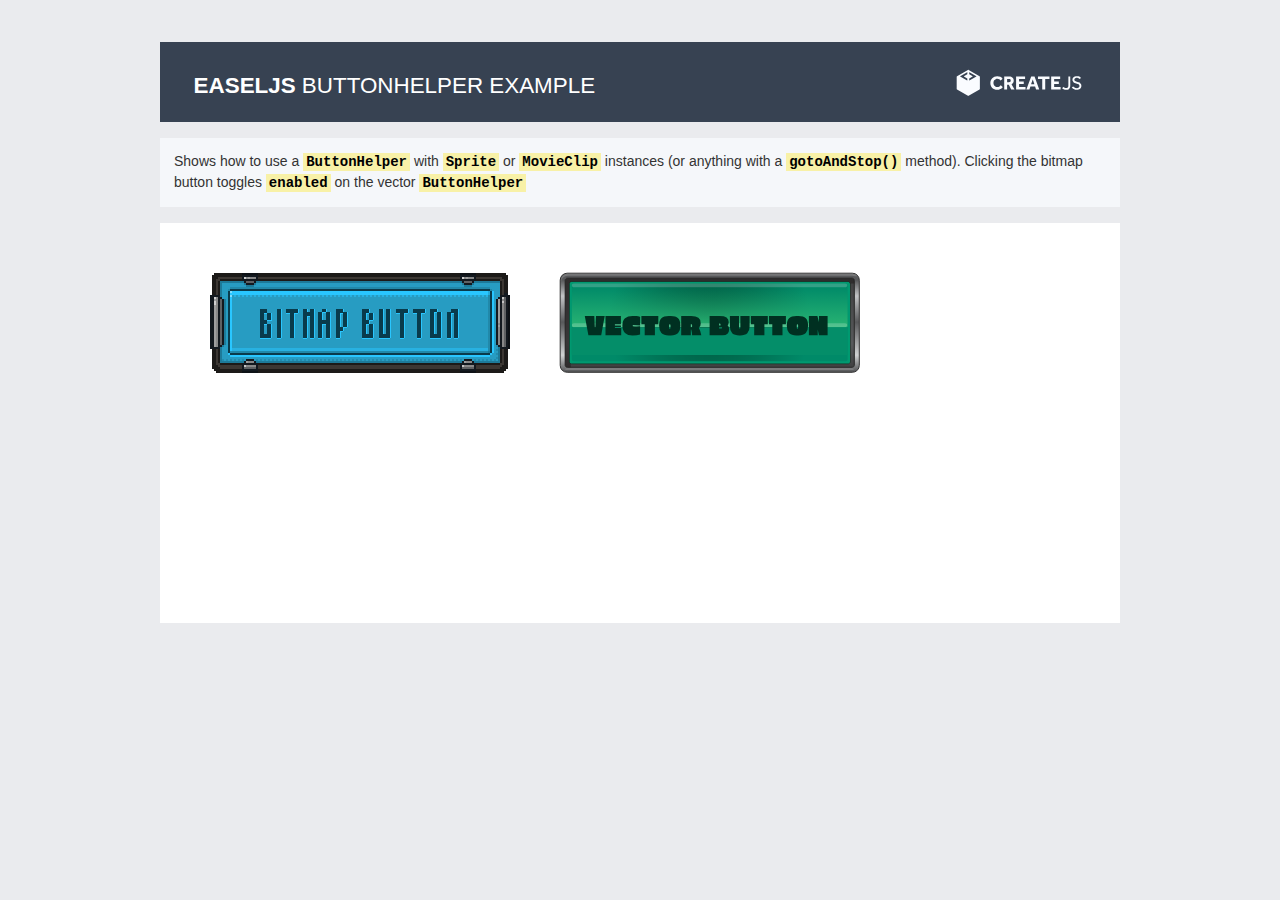
<file: EaselJS-master/examples/ButtonHelper.html>
<!DOCTYPE html>
<html lang="en">
<head>
	<meta charset="utf-8">
	<title>EaselJS Example: Rollovers and Drag & Drop</title>

	<link href="../_assets/css/shared.css" rel="stylesheet" type="text/css"/>
	<link href="../_assets/css/examples.css" rel="stylesheet" type="text/css"/>
	<script src="../_assets/js/examples.js"></script>

	<script src="../lib/easeljs-NEXT.combined.js"></script>

	<script src="../_assets/libs/tweenjs-NEXT.min.js"></script>

	<script src="../_assets/art/VectorButton.js"></script>

<script id="editable">

	var canvas, stage;

	var mouseTarget;	// the display object currently under the mouse, or being dragged
	var dragStarted;	// indicates whether we are currently in a drag operation
	var offset;
	var update = true;

	function init() {
		examples.showDistractor();

		// create stage and point it to the canvas:
		stage = new createjs.Stage("testCanvas");

		// enable touch interactions if supported on the current device:
		createjs.Touch.enable(stage);

		// enable mouse over / out events, required for button rollovers
		stage.enableMouseOver(10);

		// load the source image:
		var image = new Image();
		image.src = "../_assets/art/spritesheet_button.png";
		image.onload = handleImageLoad;
	}

	function handleImageLoad(evt) {
		examples.hideDistractor();

		// spritesheet "bitmap" button:
		var spriteSheet = new createjs.SpriteSheet({
													   images: [evt.target],
													   frames: {width: 300, height: 100},
													   animations: { out: 0, over: 1, down: 2 }
												   });
		var bitmapButton = new createjs.Sprite(spriteSheet, "up");
		stage.addChild(bitmapButton).set({x: 50, y: 50});
		var bitmapHelper = new createjs.ButtonHelper(bitmapButton);

		// movieclip "vector" button:
		var vectorButton = new lib.VectorButton();
		stage.addChild(vectorButton).set({x: 400, y: 50});
		var vectorHelper = new createjs.ButtonHelper(vectorButton);

		bitmapButton.on("click", function () {
			vectorHelper.enabled = !vectorHelper.enabled;
			vectorButton.alpha = 0.5 + vectorHelper.enabled * 0.5;
		});

		createjs.Ticker.addEventListener("tick", stage);
	}
</script>

</head>

<body onload="init();">
<header class="EaselJS">
	<h1>ButtonHelper Example</h1>

	<p>Shows how to use a <code>ButtonHelper</code> with <code>Sprite</code> or
		<code>MovieClip</code> instances (or anything with a
		<code>gotoAndStop()</code> method). Clicking the bitmap button toggles
		<code>enabled</code> on the vector <code>ButtonHelper</code></p>
</header>

<div>
	<canvas id="testCanvas" width="960" height="400"></canvas>
</div>
</body>
</html>
</file>
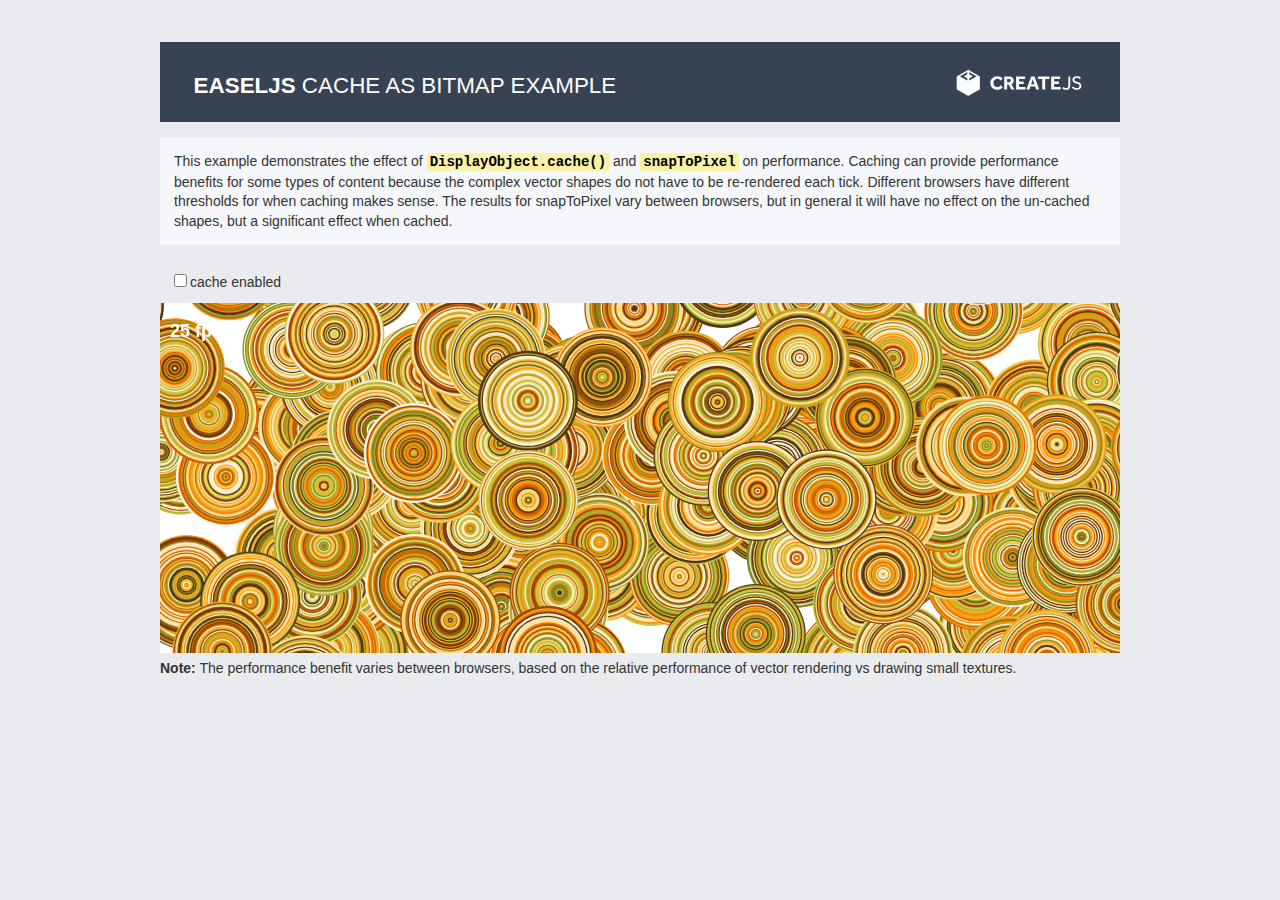
<file: EaselJS-master/examples/Cache.html>
<!DOCTYPE html>
<html lang="en">
<head>
	<meta charset="utf-8">
	<title>EaselJS Example: Using cache and snapToPixel</title>

	<link href="../_assets/css/shared.css" rel="stylesheet" type="text/css"/>
	<link href="../_assets/css/examples.css" rel="stylesheet" type="text/css"/>
	<script src="../_assets/js/examples.js"></script>

	<script src="../lib/easeljs-NEXT.combined.js"></script>
	<!-- We also provide hosted minified versions of all CreateJS libraries.
	  http://code.createjs.com -->

<script id="editable">
	var canvas;
	var stage;
	var shape;
	var radius = 50;
	var rings = 40;

	function init() {
		// create a new stage and point it at our canvas:
		canvas = document.getElementById("testCanvas");
		stage = new createjs.Stage(canvas);

		// create a large number of slightly complex vector shapes, and give them random positions and velocities:

		var colors = ["#828b20", "#b0ac31", "#cbc53d", "#fad779", "#f9e4ad", "#faf2db", "#563512", "#9b4a0b", "#d36600", "#fe8a00", "#f9a71f"];

		for (var i = 0; i < 200; i++) {
			shape = new createjs.Shape();
			for (var j = rings; j > 0; j--) {
				shape.graphics.beginFill(colors[Math.random() * colors.length | 0]).drawCircle(0, 0, radius * j / rings);
			}
			shape.x = Math.random() * canvas.width;
			shape.y = Math.random() * canvas.height;
			shape.velX = Math.random() * 10 - 5;
			shape.velY = Math.random() * 10 - 5;

			// turn snapToPixel on for all shapes - it's set to false by default on Shape.
			// it won't do anything until stage.snapToPixelEnabled is set to true.
			shape.snapToPixel = true;

			stage.addChild(shape);
		}

		// add a text object to output the current FPS:
		fpsLabel = new createjs.Text("-- fps", "bold 18px Arial", "#FFF");
		stage.addChild(fpsLabel);
		fpsLabel.x = 10;
		fpsLabel.y = 20;

		// start the tick and point it at the window so we can do some work before updating the stage:
		createjs.Ticker.timingMode = createjs.Ticker.RAF;
		createjs.Ticker.addEventListener("tick", tick);
	}

	function tick(event) {
		var w = canvas.width + radius * 2;
		var h = canvas.height + radius * 2;
		var l = stage.getNumChildren() - 1;

		// iterate through all the children and move them according to their velocity:
		for (var i = 1; i < l; i++) {
			var shape = stage.getChildAt(i);
			shape.x = (shape.x + radius + shape.velX + w) % w - radius;
			shape.y = (shape.y + radius + shape.velY + h) % h - radius;
		}

		fpsLabel.text = Math.round(createjs.Ticker.getMeasuredFPS()) + " fps";

		// draw the updates to stage:
		stage.update(event);
	}

	function toggleCache(value) {
		// iterate all the children except the fpsLabel, and set up the cache:
		var l = stage.getNumChildren() - 1;

		for (var i = 0; i < l; i++) {
			var shape = stage.getChildAt(i);
			if (value) {
				shape.cache(-radius, -radius, radius * 2, radius * 2);
			} else {
				shape.uncache();
			}
		}
	}
</script>

	<style>
		.controls {
			padding: 10px;
		}
	</style>
</head>

<body onload="init();">

<header class="EaselJS">
	<h1>Cache as Bitmap Example</h1>

	<p>This example demonstrates the effect of
		<code>DisplayObject.cache()</code> and <code>snapToPixel</code>
		on performance. Caching can provide performance benefits for some types
		of content because the complex vector
		shapes do not have to be re-rendered each tick. Different browsers have
		different thresholds for when
		caching makes sense. The results for snapToPixel vary between browsers,
		but in general it will have no
		effect on the un-cached shapes, but a significant effect when cached.
	</p>
</header>

<div class="controls">
	<input type="checkbox" onClick="toggleCache(this.checked);"
		   id="toggleCache"/><label for="toggleCache">cache
	enabled</label>
</div>
<canvas id="testCanvas" width="960" height="350"></canvas>
<strong>Note:</strong> The performance benefit varies between browsers, based on
the relative performance of
vector rendering vs drawing small textures.
</body>
</html>
</file>
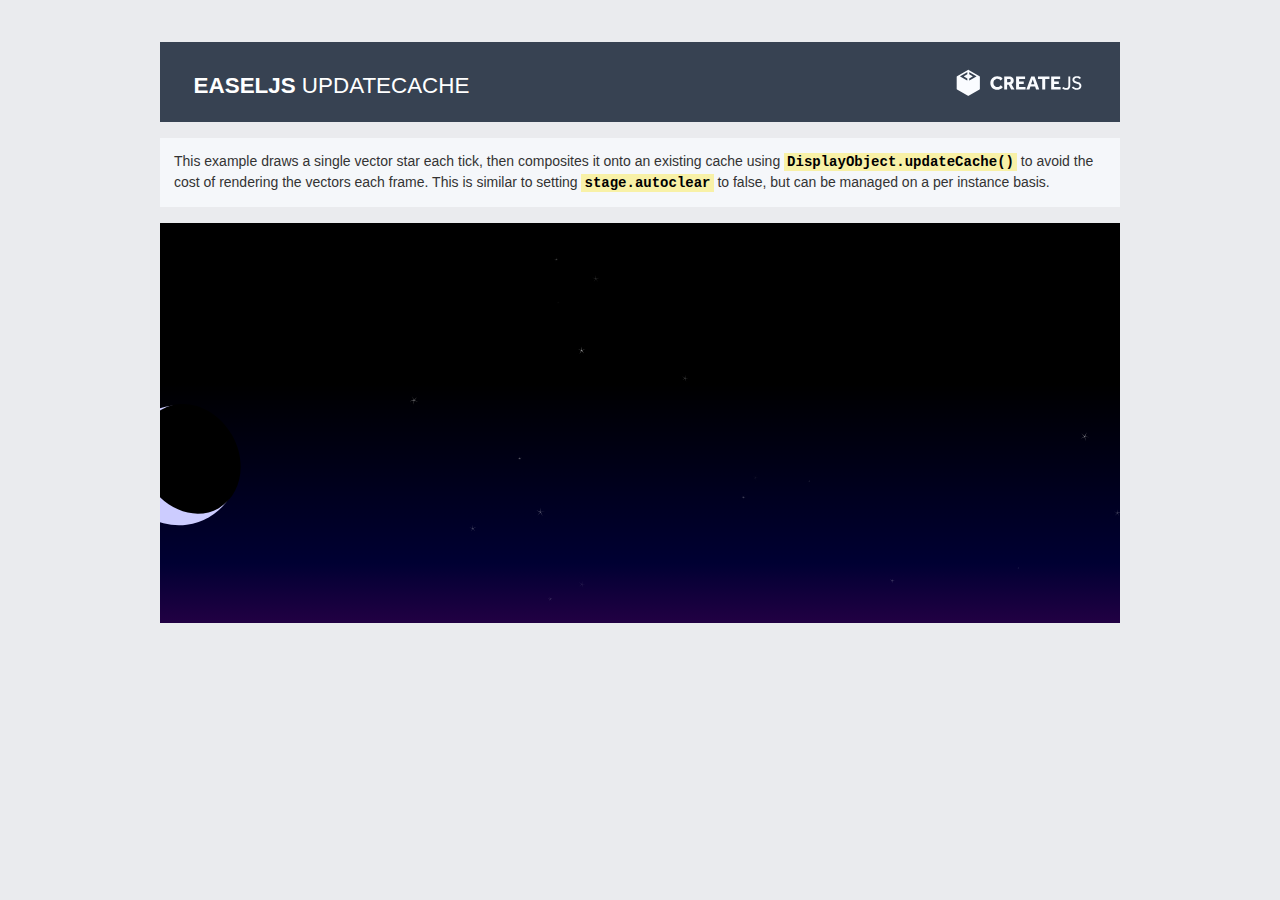
<file: EaselJS-master/examples/Cache_update.html>
<!DOCTYPE html>
<html lang="en">
<head>
	<meta charset="utf-8">
	<title>EaselJS Example: Using Stage.autoClear</title>

	<link href="../_assets/css/shared.css" rel="stylesheet" type="text/css"/>
	<link href="../_assets/css/examples.css" rel="stylesheet" type="text/css"/>
	<script src="../_assets/js/examples.js"></script>

	<script src="../lib/easeljs-NEXT.combined.js"></script>

<script id="editable">
	var canvas;
	var stage;
	var starfield
	var moon;
	var sky;

	function init() {
		// create a new stage and point it at our canvas:
		canvas = document.getElementById("testCanvas");
		stage = new createjs.Stage(canvas);

		// draw the sky:
		sky = new createjs.Shape();
		sky.graphics.beginLinearGradientFill(["#204", "#003", "#000"], [0, 0.15, 0.6], 0, canvas.height, 0, 0);
		sky.graphics.drawRect(0, 0, canvas.width, canvas.height);
		stage.addChild(sky);

		// create a Shape instance to draw the vectors stars in, and add it to the stage:
		starfield = new createjs.Shape();
		stage.addChild(starfield);

		// set up the cache for the star field shape, and make it the same size as the canvas:
		starfield.cache(0, 0, canvas.width, canvas.height);

		// draw the moon in a separate shape, so it isn't part of the generative caching:
		moon = new createjs.Shape();
		moon.graphics.beginFill("#CCF").drawCircle(0, 0, 60);
		moon.graphics.beginFill("#000").drawEllipse(-35, -57, 96, 114);
		moon.rotation = -30;
		stage.addChild(moon);

		// start the tick and point it at the window so we can do some work before updating the stage:
		createjs.Ticker.addEventListener("tick", tick);
		createjs.Ticker.setFPS(30);
	}

	function stop() {
		createjs.Ticker.removeEventListener("tick", tick);
	}

	function tick(event) {
		// draw a vector star at a random location:
		starfield.graphics.beginFill(createjs.Graphics.getRGB(0xFFFFFF, Math.random())).drawPolyStar(Math.random() * canvas.width, Math.random() * canvas.height, Math.random() * 4 + 1, 5, 0.93, Math.random() * 360);

		// draw the new vector onto the existing cache, compositing it with the "source-overlay" composite operation:
		starfield.updateCache("source-overlay");

		// if you omit the compositeOperation param in updateCache, it will clear the existing cache, and draw into it:
		// in this demo, that has the effect of showing just the star that was drawn each tick.
		// shape.updateCache();

		// because the vector star has already been drawn to the cache, we can clear it right away:
		starfield.graphics.clear();

		// darken the sky:
		sky.alpha -= 0.0005;

		// move the moon across the sky:
		var w = canvas.width + 200;
		moon.x = (moon.x + 100 + 1 + w) % w - 100;
		moon.y = 250 - Math.sin(moon.x / w * Math.PI) * 150;

		// draw the updates to stage:
		stage.update(event);
	}

</script>
</head>

<body onload="init();">

<header class="EaselJS">
	<h1>updateCache</h1>

	<p>This example draws a single vector star each tick, then composites it
		onto an existing cache using <code>DisplayObject.updateCache()</code> to
		avoid the cost of rendering the vectors each frame.
		This is similar to setting <code>stage.autoclear</code> to false, but
		can be managed on a per instance basis.
	</p>
</header>

<div>
	<canvas id="testCanvas" width="960" height="400"
			style="background:#000"></canvas>
</div>
</body>
</html>
</file>
<file: menu_style.css>
@import url(https://fonts.googleapis.com/css?family=Oswald:400,700);

#background{
	width: 100%; //fallback
   	width: 100vw;
   	margin-left: auto;

}
html {
  height:100%;
}

body {
	margin: 0 auto;
	padding: 0;
	font-family: Oswald !important;
	height: 100%;

}

.trans_union_blue {
	background-color: #0295BE;
	height:100%;

}

.vertical_center {
   top: 50%;
   left: 50%;
   transform: translate3d(-50%,-50%, 0);
   position: absolute;
}

.icon {
	width: auto;
	height: auto;
	margin-left:auto;
	margin-right:auto;
    -webkit-filter: invert(100%) brightness(100);
}

#game_title {
	color: #ffffff;
	font-size: 500% !important;

}

#menu_content {
	margin: auto;
	display: table-cell;
    vertical-align: middle;
}

#button_container {
	margin-top: 10px;
}

#close_modal {
	margin: 0 auto;
	margin-right: 5%;
	padding: 0 auto;
	border: 0 auto;
}

.menu_button {
	width : 100%;
	margin-top: 10px;
	margin: auto;
	font-size: 200% !important;
	color: #0295BE !important;
}

.chapter_button {
	width : 75%;
	margin-left:10%;
	left: 10px;
	color: #0295BE !important;
	font-size: 200% !important;

}

.chapter_btn_container {
	left: 10px;
}

#chapter_menu {
	height:100%;
}
.chapter_row {
	margin-top: 40px;
}

.background_white {
	background-color: white;
}

.chapter_icon_container {
	text-align: right;
}

/*This is the big logo*/
.chapters_icon {
	right : 10 px;
    -webkit-filter: invert(100%);
    color: white;
}

/*These are the littler icons*/
.chapter_icon {
	right : 10 px;
    color: white;
}

.icon_descrip {
	text-align: left;
	color: white;
	font-size: 150% !important;
}


.icon_res_row {
	margin-top: 30px;
}


.icon_affect {
	margin-top: 15px;
}


.final_score {
	color: green;
}

#timer {
	margin-left: auto;
	margin-right: auto;
	font-size: : 400% !important;
	text-align: center;
	color: white;
}
#timer_count_down_div {
	margin-left: auto;
	margin-right: auto;
	font-size: : 200%;
	text-align: center;
}

#ournames {
	position: fixed;
	bottom: 0px; 
	right: 10px;
	font-size:125% !important;
}

#row_chap_arrows {
	margin-left: auto;
	margin-right: auto;
	text-align: center;
}
#encourage {
	font-size:300% !important;

}
.arrow {
	text-align: center;
	font-size: 200%;
	color: white;
}
</file>
<file: style.css>
.purple {
	background-color: purple;
}

.turq {
	background-color: #16FF77;
}

.plum {
	background-color: #913D88;
}

.royal_blue {
	background-color: #4183D7;
}

.cool_green {
	background-color: #26A65B;
}

.free_green {
	background-color: #03A678;
}
.jade {
	background-color: #00B16A;
}

.gossip {
	background-color: #87D37C;
}
.salem {
	background-color: #1E824C;
}
.fire_bush {
	background-color: #EB9532;
}
.mid_orange {
	background-color: #F9690E;
}
.light_orange {
	background-color: #F4B350;
}
.dark_pink {
	background-color: #DB0A5B;
}
.turq {
	background-color: #03C9A9;
}
.aqua {
	background-color: #1BA39C;
}
.butter {
	background-color: #F39C12;
}

.monza {
	background-color: #CF000F;
}

.trans_union_blue {
	background-color: #0295BE;
}

.studio_purple {
	background-color: #8E44AD;
}

.medium_purple {
	background-color: #BF55EC;
}
.cinnabar {
	background-color: #E74C3C;
}

.chestnut_rose {
	background-color: #D24D57;
}
.tall_poppy {
	background-color: #C0392B;
}
.sm_blue {
	background-color: #446CB3;
}

.pict_blue {
	background-color: #22A7F0;
}

.tile {
	color: white;
	text-align: center;
	border-radius: 15px;
	border-color: white;
}

.side_tile {
	background-color: white;
	color: white;
	text-align: center;
	border-radius: 15px;
	border-color: white;
	height: 94px;
	width: 94px;
}

.center_vertical {
   top: 50%;
   left: 50%;
   transform: translate3d(-50%,-50%, 0);
   position: absolute;
}

.small_img {
	max-width: 95px;
	max-height: 95px;
	float: left;
	margin-right: 20px;
}

.big_txt {
	font-size: 1.5em;
}

.tracker {
	font-size: 3em;
	color: #1E824C;
	text-align: center;
	margin-top: 25%;
}

table {
	border-spacing: 10px;
	border-collapse: separate;
}

@media (max-width: 767px) {
	.tile {
	   	height: 100px;
		width: 100px;
		min-width: 100px;
		min-height: 100px;
		font-size: 1.35em;
	}

	table {
		border-spacing: 3px;
		border-collapse: separate;
	}

	.small_img {
		max-width: 75px;
		max-height: 75px;
	}

	.big_txt {
		font-size: 1em;
	}

	.side_tile {
		height: 50px;
		width: 50px;
	}
}

@media (min-width: 768px) {
	.tile {
	   	height: 150px;
		width: 150px;
		font-size: 2.05em;
	}

	table {
		border-spacing: 6px;
		border-collapse: separate;
	}

	.side_tile {
		height: 70px;
		width: 70px;
	}
}

@media (min-width: 992px) {
   .tile {
	   	height: 150px;
		width: 150px;
		font-size: 2.05em;
	}

	.side_tile {
		height: 80px;
		width: 80px;
	} 
}

@media (min-width: 1200px) {
   	.tile {
	   	height: 175px;
	   	width: 175px;
		font-size: 2.4em;
	}

	.side_tile {
		height: 94px;
		width: 94px;
	}
}
</file>
<file: EaselJS-master/_assets/css/shared.css>
body {
	margin: 3em auto;
	padding: 0;
	background-color: #eaebee;
	font-family: Arial, Verdana, sans-serif;
	font-size: 14px;
	font-weight: normal;
	color: #333;
	line-height: 1.4em;
}

a:link, a:visited {
	color: #39f;
	text-decoration: none;
}

a:hover {
	text-decoration: underline;
}

h1, h2 {
	color: #FFF;
	font-size: 1.6em;
	margin-bottom: 0;
	padding: 1.5em;
	padding-bottom: 1.2em;
	background: #374252;
	text-transform: uppercase;
}

h1::after {
	display: block;
	content: "";
	background: url('../art/logo_createjs.svg') no-repeat;
	height:1.5em;
	width: 6em;
	margin-top: -0.3em;
	float: right;
}

h1 em {
	font-weight: 200;
	font-style: normal;
}

h2 {
	font-size: 1.3em;
	padding: 1em;
	padding-bottom: 0.8em;
}

h3 {
	background: #e0e1e5;
	color: #374252;
	font-size: 1.25em;
	padding: 0.5em;
	margin-top: 1.25em;
	margin-bottom: -0.5em;
	position: relative;
}

code {
	color: black;
	background-color: rgba(255, 230, 0, 0.33);
	padding: 1px 3px;
	font-family: Courier New, Courier, serif;
	font-weight: bold;
}

/**
 * For modern browsers
 * 1. The space content is one way to avoid an Opera bug when the
 *    contenteditable attribute is included anywhere else in the document.
 *    Otherwise it causes space to appear at the top and bottom of elements
 *    that are clearfixed.
 * 2. The use of `table` rather than `block` is only necessary if using
 *    `:before` to contain the top-margins of child elements.
 */
.cf:before,
.cf:after {
    content: " "; /* 1 */
    display: table; /* 2 */
}

.cf:after {
    clear: both;
}

/**
 * For IE 6/7 only
 * Include this rule to trigger hasLayout and contain floats.
 */
.cf {
    *zoom: 1;
}
</file>
<file: EaselJS-master/tutorials/_shared/tutorial.css>
article {
	width: 55em;
	margin-left: auto;
	margin-right: auto;
}
header p {
	color: #999b9f;
	margin: 0;
	padding: 0.8em;
	line-height: 1.6em;
	font-size: 0.9em;
}

header p strong {
	color: #808387;
	text-transform: uppercase;
}

div.demo {
	border: solid 2px rgba(255, 255, 255, 0.4);
}

div.demo p {
	margin: 0;
	padding: 4px;
	font-size: 0.9em;
}

textarea {
	width: 100%;
	height: 60px;
}

div.demo p a {
	float: right;
}

iframe.demo {
	background-color: rgba(255, 255, 255, 0.25);
	border: none;
	margin-right: 8px;
}

A code, code A {
	color: rgb(0, 0, 172);
}

.highlight {
	background-color: rgba(250, 252, 255, 0.7);
	margin: 0;
	padding: 0.8em;
}
</file>
<file: EaselJS-master/tutorials/_shared/SyntaxHighlighter/shCore.css>
/**
 * SyntaxHighlighter
 * http://alexgorbatchev.com/SyntaxHighlighter
 *
 * SyntaxHighlighter is donationware. If you are using it, please donate.
 * http://alexgorbatchev.com/SyntaxHighlighter/donate.html
 *
 * @version
 * 3.0.83 (July 02 2010)
 * 
 * @copyright
 * Copyright (C) 2004-2010 Alex Gorbatchev.
 *
 * @license
 * Dual licensed under the MIT and GPL licenses.
 */
.syntaxhighlighter a,
.syntaxhighlighter div,
.syntaxhighlighter code,
.syntaxhighlighter table,
.syntaxhighlighter table td,
.syntaxhighlighter table tr,
.syntaxhighlighter table tbody,
.syntaxhighlighter table thead,
.syntaxhighlighter table caption,
.syntaxhighlighter textarea {
  -moz-border-radius: 0 0 0 0 !important;
  -webkit-border-radius: 0 0 0 0 !important;
  background: none !important;
  border: 0 !important;
  bottom: auto !important;
  float: none !important;
  height: auto !important;
  left: auto !important;
  line-height: 1.1em !important;
  margin: 0 !important;
  outline: 0 !important;
  overflow: visible !important;
  padding: 0 !important;
  position: static !important;
  right: auto !important;
  text-align: left !important;
  top: auto !important;
  vertical-align: baseline !important;
  width: auto !important;
  box-sizing: content-box !important;
  font-family: "Consolas", "Bitstream Vera Sans Mono", "Courier New", Courier, monospace !important;
  font-weight: normal !important;
  font-style: normal !important;
  font-size: 1em !important;
  min-height: inherit !important;
  min-height: auto !important;
}

.syntaxhighlighter {
  width: 100% !important;
  margin: 1em 0 1em 0 !important;
  position: relative !important;
  overflow: auto !important;
  font-size: 1em !important;
}
.syntaxhighlighter.source {
  overflow: hidden !important;
}
.syntaxhighlighter .bold {
  font-weight: bold !important;
}
.syntaxhighlighter .italic {
  font-style: italic !important;
}
.syntaxhighlighter .line {
  white-space: pre !important;
}
.syntaxhighlighter table {
  width: 100% !important;
}
.syntaxhighlighter table caption {
  text-align: left !important;
  padding: .5em 0 0.5em 1em !important;
}
.syntaxhighlighter table td.code {
  width: 100% !important;
}
.syntaxhighlighter table td.code .container {
  position: relative !important;
}
.syntaxhighlighter table td.code .container textarea {
  box-sizing: border-box !important;
  position: absolute !important;
  left: 0 !important;
  top: 0 !important;
  width: 100% !important;
  height: 100% !important;
  border: none !important;
  background: white !important;
  padding-left: 1em !important;
  overflow: hidden !important;
  white-space: pre !important;
}
.syntaxhighlighter table td.gutter .line {
  text-align: right !important;
  padding: 0 0.5em 0 1em !important;
}
.syntaxhighlighter table td.code .line {
  padding: 0 1em !important;
}
.syntaxhighlighter.nogutter td.code .container textarea, .syntaxhighlighter.nogutter td.code .line {
  padding-left: 0em !important;
}
.syntaxhighlighter.show {
  display: block !important;
}
.syntaxhighlighter.collapsed table {
  display: none !important;
}
.syntaxhighlighter.collapsed .toolbar {
  padding: 0.1em 0.8em 0em 0.8em !important;
  font-size: 1em !important;
  position: static !important;
  width: auto !important;
  height: auto !important;
}
.syntaxhighlighter.collapsed .toolbar span {
  display: inline !important;
  margin-right: 1em !important;
}
.syntaxhighlighter.collapsed .toolbar span a {
  padding: 0 !important;
  display: none !important;
}
.syntaxhighlighter.collapsed .toolbar span a.expandSource {
  display: inline !important;
}
.syntaxhighlighter .toolbar {
  position: absolute !important;
  right: 1px !important;
  top: 1px !important;
  width: 11px !important;
  height: 11px !important;
  font-size: 10px !important;
  z-index: 10 !important;
}
.syntaxhighlighter .toolbar span.title {
  display: inline !important;
}
.syntaxhighlighter .toolbar a {
  display: block !important;
  text-align: center !important;
  text-decoration: none !important;
  padding-top: 1px !important;
}
.syntaxhighlighter .toolbar a.expandSource {
  display: none !important;
}
.syntaxhighlighter.ie {
  font-size: .9em !important;
  padding: 1px 0 1px 0 !important;
}
.syntaxhighlighter.ie .toolbar {
  line-height: 8px !important;
}
.syntaxhighlighter.ie .toolbar a {
  padding-top: 0px !important;
}
.syntaxhighlighter.printing .line.alt1 .content,
.syntaxhighlighter.printing .line.alt2 .content,
.syntaxhighlighter.printing .line.highlighted .number,
.syntaxhighlighter.printing .line.highlighted.alt1 .content,
.syntaxhighlighter.printing .line.highlighted.alt2 .content {
  background: none !important;
}
.syntaxhighlighter.printing .line .number {
  color: #bbbbbb !important;
}
.syntaxhighlighter.printing .line .content {
  color: black !important;
}
.syntaxhighlighter.printing .toolbar {
  display: none !important;
}
.syntaxhighlighter.printing a {
  text-decoration: none !important;
}
.syntaxhighlighter.printing .plain, .syntaxhighlighter.printing .plain a {
  color: black !important;
}
.syntaxhighlighter.printing .comments, .syntaxhighlighter.printing .comments a {
  color: #008200 !important;
}
.syntaxhighlighter.printing .string, .syntaxhighlighter.printing .string a {
  color: blue !important;
}
.syntaxhighlighter.printing .keyword {
  color: #006699 !important;
  font-weight: bold !important;
}
.syntaxhighlighter.printing .preprocessor {
  color: gray !important;
}
.syntaxhighlighter.printing .variable {
  color: #aa7700 !important;
}
.syntaxhighlighter.printing .value {
  color: #009900 !important;
}
.syntaxhighlighter.printing .functions {
  color: #ff1493 !important;
}
.syntaxhighlighter.printing .constants {
  color: #0066cc !important;
}
.syntaxhighlighter.printing .script {
  font-weight: bold !important;
}
.syntaxhighlighter.printing .color1, .syntaxhighlighter.printing .color1 a {
  color: gray !important;
}
.syntaxhighlighter.printing .color2, .syntaxhighlighter.printing .color2 a {
  color: #ff1493 !important;
}
.syntaxhighlighter.printing .color3, .syntaxhighlighter.printing .color3 a {
  color: red !important;
}
.syntaxhighlighter.printing .break, .syntaxhighlighter.printing .break a {
  color: black !important;
}
</file>
<file: EaselJS-master/tutorials/_shared/SyntaxHighlighter/shThemeCreateJS.css>
/**
 * SyntaxHighlighter
 * http://alexgorbatchev.com/SyntaxHighlighter
 *
 * SyntaxHighlighter is donationware. If you are using it, please donate.
 * http://alexgorbatchev.com/SyntaxHighlighter/donate.html
 *
 * @version
 * 3.0.83 (July 02 2010)
 * 
 * @copyright
 * Copyright (C) 2004-2010 Alex Gorbatchev.
 *
 * @license
 * Dual licensed under the MIT and GPL licenses.
 */
.syntaxhighlighter {
  background-color: white !important;
}
.syntaxhighlighter .line.alt1 {
  background-color: #FBFBFB !important;
}
.syntaxhighlighter .line.alt2 {
  background-color: white !important;
}
.syntaxhighlighter .line.highlighted.alt1, .syntaxhighlighter .line.highlighted.alt2 {
  background-color: #ddeeff !important;
}
.syntaxhighlighter .line.highlighted.number {
  color: white !important;
}
.syntaxhighlighter table caption {
  color: black !important;
}
.syntaxhighlighter .gutter {
  color: #CCCCCC !important;
}
.syntaxhighlighter .gutter .line {
  border-right: 3px solid #ccd3d9 !important;
}
.syntaxhighlighter .gutter .line.highlighted {
  background-color: #39f !important;
  color: white !important;
}
.syntaxhighlighter.printing .line .content {
  border: none !important;
}
.syntaxhighlighter.collapsed {
  overflow: visible !important;
}
.syntaxhighlighter.collapsed .toolbar {
  color: #3f5fbf !important;
  background: white !important;
  border: 1px solid #d4d0c8 !important;
}
.syntaxhighlighter.collapsed .toolbar a {
  color: #3f5fbf !important;
}
.syntaxhighlighter.collapsed .toolbar a:hover {
  color: #aa7700 !important;
}
.syntaxhighlighter .toolbar {
  color: #a0a0a0 !important;
  background: #d4d0c8 !important;
  border: none !important;
  visibility: hidden;
}
.syntaxhighlighter .toolbar a {
  color: #a0a0a0 !important;
}
.syntaxhighlighter .toolbar a:hover {
  color: red !important;
}
.syntaxhighlighter .plain, .syntaxhighlighter .plain a {
  color: black !important;
}
.syntaxhighlighter .comments, .syntaxhighlighter .comments a {
  color: #3f5fbf !important;
}
.syntaxhighlighter .string, .syntaxhighlighter .string a {
  color: #2a00ff !important;
}
.syntaxhighlighter .keyword {
  color: #7f0055 !important;
}
.syntaxhighlighter .preprocessor {
  color: #646464 !important;
}
.syntaxhighlighter .variable {
  color: #aa7700 !important;
}
.syntaxhighlighter .value {
  color: #009900 !important;
}
.syntaxhighlighter .functions {
  color: #ff1493 !important;
}
.syntaxhighlighter .constants {
  color: #0066cc !important;
}
.syntaxhighlighter .script {
  font-weight: bold !important;
  color: #7f0055 !important;
  background-color: none !important;
}
.syntaxhighlighter .color1, .syntaxhighlighter .color1 a {
  color: gray !important;
}
.syntaxhighlighter .color2, .syntaxhighlighter .color2 a {
  color: #ff1493 !important;
}
.syntaxhighlighter .color3, .syntaxhighlighter .color3 a {
  color: red !important;
}

.syntaxhighlighter .keyword {
  font-weight: bold !important;
}
.syntaxhighlighter .xml .keyword {
  color: #3f7f7f !important;
  font-weight: normal !important;
}
.syntaxhighlighter .xml .color1, .syntaxhighlighter .xml .color1 a {
  color: #7f007f !important;
}
.syntaxhighlighter .xml .string {
  font-style: italic !important;
  color: #2a00ff !important;
}
</file>
<file: EaselJS-master/_assets/css/examples.css>
body {
	width: 960px;
}

header {
	margin-bottom: 1rem;
}

h1 {
	font-weight: 200;
	margin-bottom: 1rem;
}

h1:before {
	content:"EASELJS ";
	font-weight: bold;
}

header p {
	margin: 0;
	padding: 1em;
	background: rgba(250, 252, 255, 0.7);
}

.content, canvas {
	background: white;
}

.content {
	width: 960px;
	height: 400px;
	overflow: hidden;
}

.loading {
	position: relative;
}

.loading:after {
	content: url("../art/loading.gif");
	position: absolute;
	left: 50%;
	top: 50%;
	margin: -13px 0 0 -51px;
	opacity: 0.8;
}

#error {
	display:none;
	width: 960px;
	text-align: left;
	padding: 10px;
}

#mobile {
    display:none;
    width: 960px;
    text-align: left;
    padding: 10px;
}

body.embedded header {
	display: none;
}

body.embedded {
	margin: 0;
}
</file>
